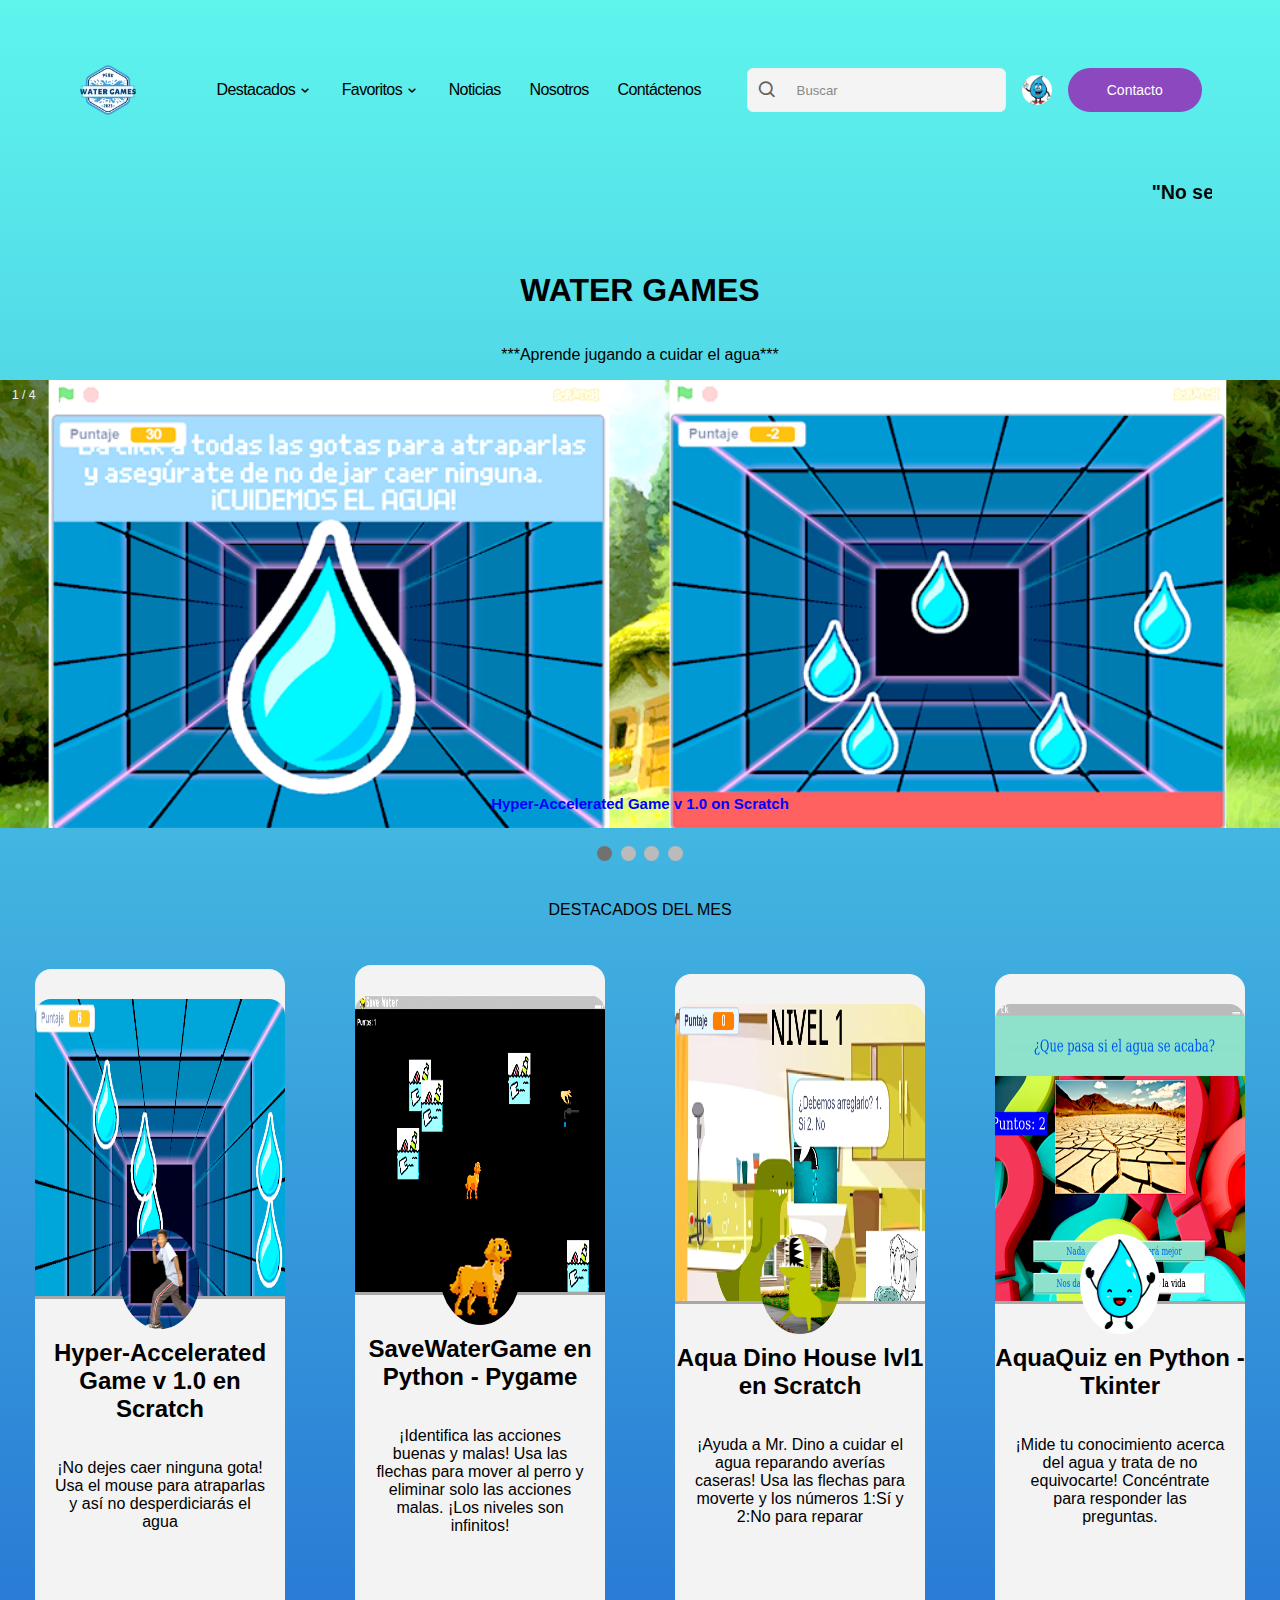
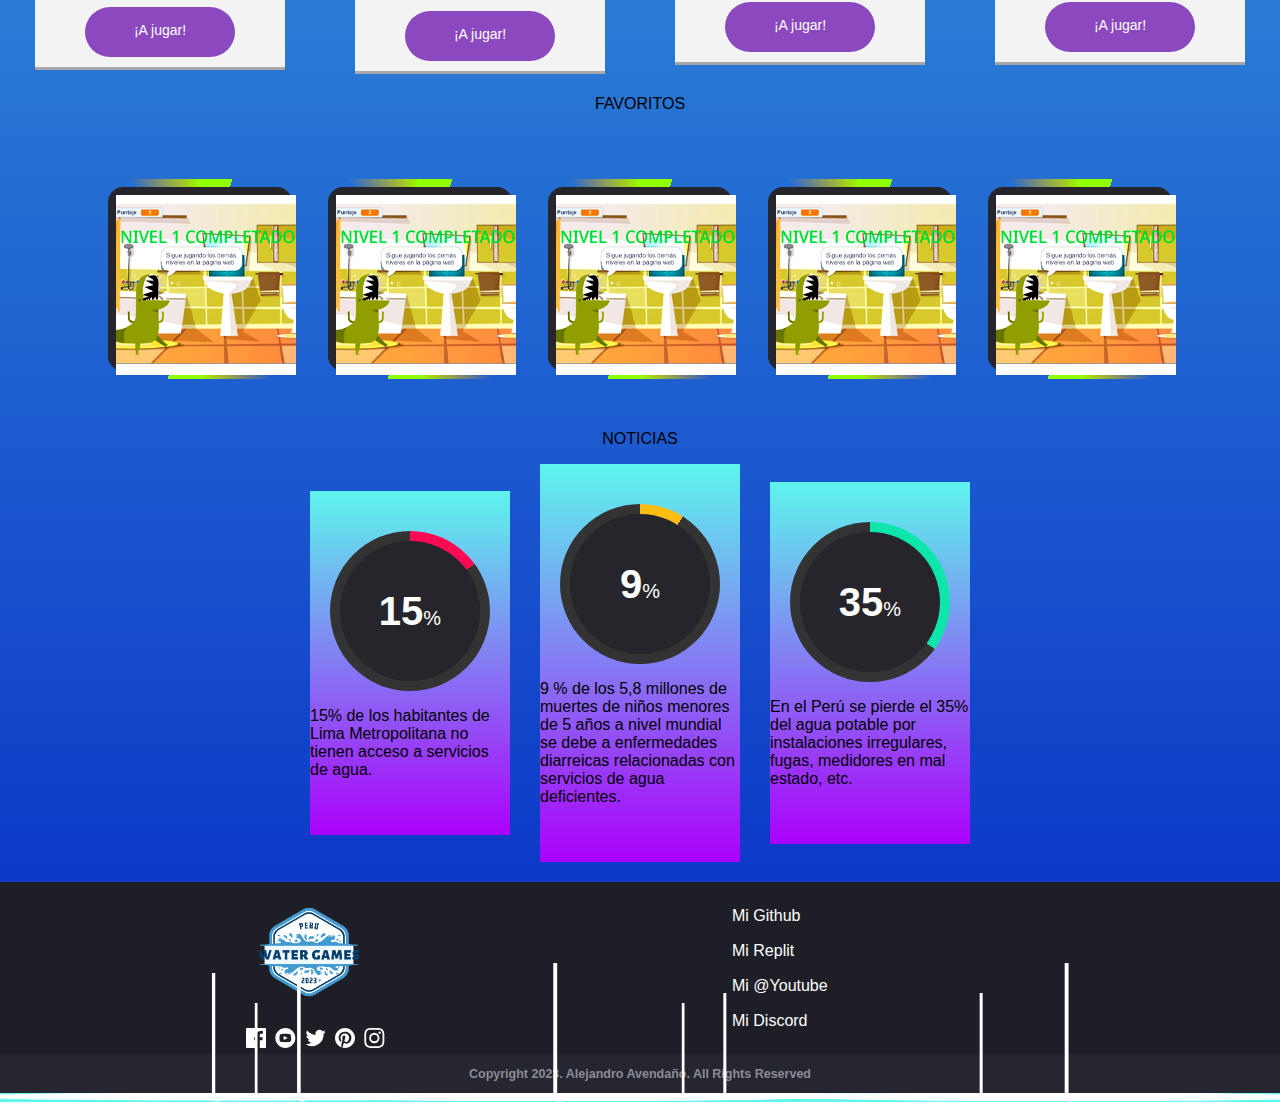
<file: index.html>
<!DOCTYPE html>
<html lang="en">
<head>
    <meta charset="UTF-8">
    <meta name="viewport" content="width=device-width, initial-scale=1.0">
    <!--<script type="text/javascript" src="./js/carrousel_automatico.js"></script>-->
    <link rel="stylesheet" href="https://unpkg.com/boxicons@2.1.4/css/boxicons.min.css"/>
    <link rel="stylesheet" href="https://cdnjs.cloudflare.com/ajax/libs/font-awesome/6.4.2/css/all.min.css" integrity="sha512-z3gLpd7yknf1YoNbCzqRKc4qyor8gaKU1qmn+CShxbuBusANI9QpRohGBreCFkKxLhei6S9CQXFEbbKuqLg0DA==" crossorigin="anonymous" referrerpolicy="no-referrer" />
    <link rel="stylesheet" href="./css/style_menu_dropdown.css">
    <link rel="stylesheet" href="./css/style_carrousel_automatico.css">
    <link rel="stylesheet" href="./css/style_lluvia.css">
    <link rel="stylesheet" href="./css/styles.css">
    <title>Water Games</title>
</head>
<body>
    <header>
        <section class="header">
            <div class="header1"></div>
            <div class="header-fil1">
                <div class="container">
                    <div class="nav-start">
                        <a class="logo" href="./index.html">
                            <img src="./img/icons/logo2.png" width="60" height="60" alt="Inc Logo"/>
                        </a>
                        <nav class="menu">
                            <ul class="menu-bar">
                                <li>
                                    <button class="nav-link dropdown-btn" data-dropdown="dropdown1" aria-haspopup="true" aria-expanded="false" aria-label="browse">
                                        Destacados <i class="bx bx-chevron-down" aria-hidden="true"></i>
                                    </button>
                                    <div id="dropdown1" class="dropdown">

                                        <ul role="menu">
                                            <li role="menuitem">
                                                <a class="dropdown-link" href="./pages/destacados-mes/destacado1.html">
                                                    <img src="./img/icons/botd.svg" class="icon" />
                                                    <div>
                                                        <span class="dropdown-link-title">Hyper-Accelerated Game</span>
                                                        <p>Descripcion Hyper-Accelerated Game</p>
                                                    </div>
                                                </a>
                                            </li>
                                            <li role="menuitem">
                                                <a class="dropdown-link" href="./pages/destacados-mes/destacado2.html">
                                                    <img src="./img/icons/fs.svg" class="icon" />
                                                    <div>
                                                        <span class="dropdown-link-title">SaveWaterGame</span>
                                                        <p>Descripcion SaveWaterGame</p>
                                                    </div>
                                                </a>
                                            </li>
                                            <li role="menuitem">
                                                <a class="dropdown-link" href="./pages/destacados-mes/destacado3.html">
                                                    <img src="./img/icons/sp.svg" class="icon" />
                                                    <div>
                                                        <span class="dropdown-link-title">Aqua Dino House</span>
                                                        <p>Descripcion Aqua Dino House</p>
                                                    </div>
                                                </a>
                                            </li>
                                            <li role="menuitem">
                                                <a class="dropdown-link" href="./pages/destacados-mes/destacado4.html">
                                                    <img src="./img/icons/cf.svg" class="icon" />
                                                    <div>
                                                        <span class="dropdown-link-title">AquaQuiz</span>
                                                        <p>Descripcion AquaQuiz</p>
                                                    </div>
                                                </a>
                                            </li>
                                        </ul>

                                        <ul role="menu">
                                            <li class="dropdown-title">
                                                <span class="dropdown-link-title">Buscar por Tecnologia</span>
                                            </li>
                                            <li role="menuitem">
                                                <a class="dropdown-link" href="#adobe-xd">
                                                    <img src="./img/icons/xd.svg" />Adobe XD
                                                </a>
                                            </li>
                                            <li role="menuitem">
                                                <a class="dropdown-link" href="#after-effect">
                                                    <img src="./img/icons/ae.svg" />After Effect
                                                </a>
                                            </li>
                                            <li role="menuitem">
                                                <a class="dropdown-link" href="#sketch">
                                                    <img src="./img/icons/sketch.svg" />Sketch
                                                </a>
                                            </li>
                                            <li role="menuitem">
                                                <a class="dropdown-link" href="#indesign">
                                                    <img src="./img/icons/indesign.svg" />Indesign
                                                </a>
                                            </li>
                                            <li role="menuitem">
                                                <a class="dropdown-link" href="#figma">
                                                    <img src="./img/icons/figma.svg" />Figma
                                                </a>
                                            </li>
                                        </ul>
                                    </div>
                                </li>
                                <li>
                                    <button class="nav-link dropdown-btn" data-dropdown="dropdown2" aria-haspopup="true" aria-expanded="false" aria-label="discover">
                                        Favoritos <i class="bx bx-chevron-down" aria-hidden="true"></i>
                                    </button>
                                    <div id="dropdown2" class="dropdown">
                                        <ul role="menu">
                                            <li>
                                                <span class="dropdown-link-title">Buscar por categorías</span>
                                            </li>
                                            <li role="menuitem">
                                                <a class="dropdown-link" href="#branding">Marcas</a>
                                            </li>
                                            <li role="menuitem">
                                                <a class="dropdown-link" href="#illustrations">Imágenes</a>
                                            </li>
                                        </ul>
                                        <ul role="menu">
                                            <li>
                                                <span class="dropdown-link-title">Descargas App</span>
                                            </li>
                                            <li role="menuitem">
                                                <a class="dropdown-link" href="#mac-windows">MacOS & Windows</a>
                                            </li>
                                            <li role="menuitem">
                                                <a class="dropdown-link" href="#linux">Linux</a>
                                            </li>
                                        </ul>
                                    </div>
                                </li>
                                <li>
                                    <a class="nav-link" href="#noticias">Noticias</a>
                                </li>
                                <li>
                                    <a class="nav-link" href="./index.html">Nosotros</a>
                                </li>
                                <li>
                                    <a class="nav-link" href="./index.html">Contáctenos</a>
                                </li>
                            </ul>
                        </nav>
                    </div>
                    <div class="nav-end">
                        <div class="right-container">
                            <form class="search" role="search">
                                <input type="search" name="search" id="buscar" placeholder="Buscar" class="header-fil2-buscar"/>
                                <i class="bx bx-search" aria-hidden="true"></i>
                            </form>
                            <a href="#profile">
                                <img src="./img/icons/gotita.png" width="30" height="30" alt="user image"/>
                            </a>
                            <button class="btn btn-primary boton-contacto">Contacto</button>
                        </div>
                        <button id="hamburger" aria-label="hamburger" aria-haspopup="true" aria-expanded="false">
                            <i class="bx bx-menu" aria-hidden="true"></i>
                        </button>
                    </div>
                </div>
            </div>
            <div class="header-fil2">
                <h2><marquee class="header-fil2-marquee">"No se aprecia el valor del agua hasta que se seca el pozo..." por eso ¡CUIDA EL AGUA, CUIDA EL MAR, CUIDA EL MUNDO!</marquee></h2>
            </div>
            <div class="header3"></div>
        </section>
    </header>
    <main>
        <section class="banner1">
            <h1>WATER GAMES</h1>
            <p>***Aprende jugando a cuidar el agua***</p>
            <!-- Slideshow container -->
            <div class="slideshow-container">
                <div class="mySlides fade">
                    <div class="numbertext">1 / 4</div>
                    <img src="./img/Banner_01_1000x350.png" style="width:100%">
                    <div class="text">Hyper-Accelerated Game v 1.0 on Scratch</div>
                </div>
                <div class="mySlides fade">
                    <div class="numbertext">2 / 4</div>
                    <img src="./img/Banner_02_1000x350.png" style="width:100%">
                    <div class="text">SaveWaterGame</div>
                </div>
                <div class="mySlides fade">
                    <div class="numbertext">3 / 4</div>
                    <img src="./img/Banner_03_1000x350.png" style="width:100%">
                    <div class="text">Aqua Dino House lvl1 on Scratch</div>
                </div>
                <div class="mySlides fade">
                    <div class="numbertext">4 / 4</div>
                    <img src="./img/Banner_04_1000x350.png" style="width:100%">
                    <div class="text">AquaQuiz</div>
                </div>
            </div>
            <br>
            <div style="text-align:center">
                <span class="dot"></span> 
                <span class="dot"></span> 
                <span class="dot"></span>
                <span class="dot"></span>
            </div>
        </section>
        <section class="destacados-mes">
            <p>DESTACADOS DEL MES</p>
            <div class="destacados-cards">
                <article class="destacado-card">
                    <div class="corazonCard">
                        <i class="fa-solid fa-heart"></i>
                    </div>
                    <div class="fondoCard">
                        <img src="./img/cards/Cards_01_fondo_800x400.png" alt="">
                    </div>
                    <div class="frontalCard">
                        <img src="./img/cards/Cards_01_frontal_400x400.png" alt="">
                    </div>
                    <div class="tituloCard">
                        <h2>Hyper-Accelerated Game v 1.0 en Scratch</h2>
                    </div>
                    <div class="textoCard">
                        <p>¡No dejes caer ninguna gota! Usa el mouse para atraparlas y así no desperdiciarás el agua</p>
                    </div>
                    <div class="btnCard">
                        <a href="./pages/destacados-mes/destacado1.html">¡A jugar!</a>
                    </div>
                </article>
                <article class="destacado-card">
                    <div class="corazonCard">
                        <i class="fa-solid fa-heart"></i>
                    </div>
                    <div class="fondoCard">
                        <img src="./img/cards/Cards_02_fondo_800x400.png" alt="">
                    </div>
                    <div class="frontalCard">
                        <img src="./img/cards/Cards_02_frontal_400x400.png" alt="">
                    </div>
                    <div class="tituloCard">
                        <h2>SaveWaterGame en Python - Pygame</h2>
                    </div>
                    <div class="textoCard">
                        <p>¡Identifica las acciones buenas y malas! Usa las flechas para mover al perro y eliminar solo las acciones malas. ¡Los niveles son infinitos!</p>
                    </div>
                    <div class="btnCard">
                        <a href="./pages/destacados-mes/destacado2.html">¡A jugar!</a>
                    </div>
                </article>
                <article class="destacado-card">
                    <div class="corazonCard">
                        <i class="fa-solid fa-heart"></i>
                    </div>
                    <div class="fondoCard">
                        <img src="./img/cards/Cards_03_fondo_800x400.png" alt="">
                    </div>
                    <div class="frontalCard">
                        <img src="./img/cards/Cards_03_frontal_400x400.png" alt="">
                    </div>
                    <div class="tituloCard">
                        <h2>Aqua Dino House lvl1 en Scratch</h2>
                    </div>
                    <div class="textoCard">
                        <p>¡Ayuda a Mr. Dino a cuidar el agua reparando averías caseras! Usa las flechas para moverte y los números 1:Sí y 2:No para reparar</p>
                    </div>
                    <div class="btnCard">
                        <a href="./pages/destacados-mes/destacado3.html">¡A jugar!</a>
                    </div>
                </article>
                <article class="destacado-card">
                    <div class="corazonCard">
                        <i class="fa-solid fa-heart"></i>
                    </div>
                    <div class="fondoCard">
                        <img src="./img/cards/Cards_04_fondo_500x400.png" alt="">
                    </div>
                    <div class="frontalCard">
                        <img src="./img/cards/Cards_04_frontal_400x400.png" alt="">
                    </div>
                    <div class="tituloCard">
                        <h2>AquaQuiz en Python - Tkinter</h2>
                    </div>
                    <div class="textoCard">
                        <p>¡Mide tu conocimiento acerca del agua y trata de no equivocarte! Concéntrate para responder las preguntas.</p>
                    </div>
                    <div class="btnCard">
                        <a href="./pages/destacados-mes/destacado4.html">¡A jugar!</a>
                    </div>
                </article>
            </div>
        </section>
        <section class="favoritos">
            <p>FAVORITOS</p>
            <div class="favoritos-juegos">
                <a href="./pages/favoritos/favorito1.html">
                    <div class="favoritos-cajas">
                        <!--<img src="./img/cards/batman_frontal.jpg" alt="" class="favoritos-cajas-img">-->
                    </div>
                </a>
                <a href="./pages/favoritos/favorito2.html">
                    <div class="favoritos-cajas">
                        <!--<img src="./img/cards/batman_frontal.jpg" alt="" class="favoritos-cajas-img">-->
                    </div>
                </a>
                <a href="./pages/favoritos/favorito3.html">
                    <div class="favoritos-cajas">
                        <!--<img src="./img/cards/batman_frontal.jpg" alt="" class="favoritos-cajas-img">-->
                    </div>
                </a>
                <a href="./pages/favoritos/favorito4.html">
                    <div class="favoritos-cajas">
                        <!--<img src="./img/cards/batman_frontal.jpg" alt="" class="favoritos-cajas-img">-->
                    </div>
                </a>
                <a href="./pages/favoritos/favorito5.html">
                    <div class="favoritos-cajas">
                        <!--<img src="./img/cards/batman_frontal.jpg" alt="" class="favoritos-cajas-img">-->
                    </div>
                </a>
            </div>
        </section>
        <section id="noticias" class="noticias">
            <p>NOTICIAS</p>
            <div class="noticias-juegos">
                <a href="./pages/noticias/noticia1.html">
                    <div class="noticias-progress-bar-box" style="--i:15%;--clr:#fd0a54;">
                        <div class="noticias-progress-bar-circle">
                            <h2>15<small>%</small></h2>
                        </div>
                        <!--<h3>Html</h3>-->
                        <p>15% de los habitantes de Lima Metropolitana no tienen acceso a servicios de agua.</p>
                    </div>
                </a>
                <a href="./pages/noticias/noticia2.html">
                    <div class="noticias-progress-bar-box" style="--i:9%;--clr:#ffbc11;">
                        <div class="noticias-progress-bar-circle">
                            <h2>9<small>%</small></h2>
                        </div>
                        <!--<h3>Html</h3>-->
                        <p>9 % de los 5,8 millones de muertes de niños menores de 5 años a nivel mundial se debe a enfermedades diarreicas relacionadas con servicios de agua deficientes.</p>
                    </div>
                </a>
                <a href="./pages/noticias/noticia3.html">
                    <div class="noticias-progress-bar-box" style="--i:35%;--clr:#0de5aB;">
                        <div class="noticias-progress-bar-circle">
                            <h2>35<small>%</small></h2>
                        </div>
                        <!--<h3>Html</h3>-->
                        <p>En el Perú se pierde el 35% del agua potable por instalaciones irregulares, fugas, medidores en mal estado, etc.</p>
                    </div>
                </a>
            </div>
        </section>
    </main>
    <footer>
        <section class="footer">
            <div class="footer-logo-iconos">
                <div class="footer-logo">
                    <img src="./img/logo2.png" alt="logo" class="footer-logo-img">
                </div>
                <div class="footer-iconos">
                    <img src="./img/icon-facebook.svg" alt="facebook">
                    <img src="./img/icon-youtube.svg" alt="youtube">
                    <img src="./img/icon-twitter.svg" alt="twitter">
                    <img src="./img/icon-pinterest.svg" alt="pinterest">
                    <img src="./img/icon-instagram.svg" alt="instagram">                    
                </div>
            </div>
            <div class="footer-enlaces">
                <ul class="footer-enlaces-lista1">
                    <li><a href="https://github.com/AlejDev17/" target="_blank">Mi Github</a></li>
                    <li><a href="https://replit.com/@AlejandroAvend7/" target="_blank">Mi Replit</a></li>
                    <li><a href="https://www.youtube.com/channel/UC0yD5ZdLD7pwRw36VfGjg0w" target="_blank">Mi @Youtube</a></li>
                    <li><a href="#">Mi Discord</a></li>
                </ul>
            </div>
        </section>
        <section class="footer-copyright">
            <p class="footer-copyright-texto">Copyright 2023. Alejandro Avendaño. All Rights Reserved</p>
        </section>
    </footer>
    <!--Inicio de diseño de lluvia-->
    <div class="contenedor2">
        <div class="rain">
            <div class="drop"></div>
            <div class="waves">
                <div></div>
                <div></div>
            </div>
            <div class="splash"></div>
            <div class="particles">
                <div></div>
                <div></div>
                <div></div>
                <div></div>
            </div>
        </div>
    
        <div class="rain">
            <div class="drop"></div>
            <div class="waves">
                <div></div>
                <div></div>
            </div>
            <div class="splash"></div>
            <div class="particles">
                <div></div>
                <div></div>
                <div></div>
                <div></div>
            </div>
        </div>
    
        <div class="rain">
            <div class="drop"></div>
            <div class="waves">
                <div></div>
                <div></div>
            </div>
            <div class="splash"></div>
            <div class="particles">
                <div></div>
                <div></div>
                <div></div>
                <div></div>
            </div>
        </div>
    
        <div class="rain">
            <div class="drop"></div>
            <div class="waves">
                <div></div>
                <div></div>
            </div>
            <div class="splash"></div>
            <div class="particles">
                <div></div>
                <div></div>
                <div></div>
                <div></div>
            </div>
        </div>
    
        <div class="rain">
            <div class="drop"></div>
            <div class="waves">
                <div></div>
                <div></div>
            </div>
            <div class="splash"></div>
            <div class="particles">
                <div></div>
                <div></div>
                <div></div>
                <div></div>
            </div>
        </div>
    
        <div class="rain">
            <div class="drop"></div>
            <div class="waves">
                <div></div>
                <div></div>
            </div>
            <div class="splash"></div>
            <div class="particles">
                <div></div>
                <div></div>
                <div></div>
                <div></div>
            </div>
        </div>
    
        <div class="rain">
            <div class="drop"></div>
            <div class="waves">
                <div></div>
                <div></div>
            </div>
            <div class="splash"></div>
            <div class="particles">
                <div></div>
                <div></div>
                <div></div>
                <div></div>
            </div>
        </div>
    
        <div class="rain">
            <div class="drop"></div>
            <div class="waves">
                <div></div>
                <div></div>
            </div>
            <div class="splash"></div>
            <div class="particles">
                <div></div>
                <div></div>
                <div></div>
                <div></div>
            </div>
        </div>
    
        <div class="rain">
            <div class="drop"></div>
            <div class="waves">
                <div></div>
                <div></div>
            </div>
            <div class="splash"></div>
            <div class="particles">
                <div></div>
                <div></div>
                <div></div>
                <div></div>
            </div>
        </div>
    </div>
    <!--Fin de diseño de lluvia-->
    <script src="./js/menu_dropdown.js"></script>
    <script src="./js/carrousel_automatico.js"></script>
</body>
</html>
</file>
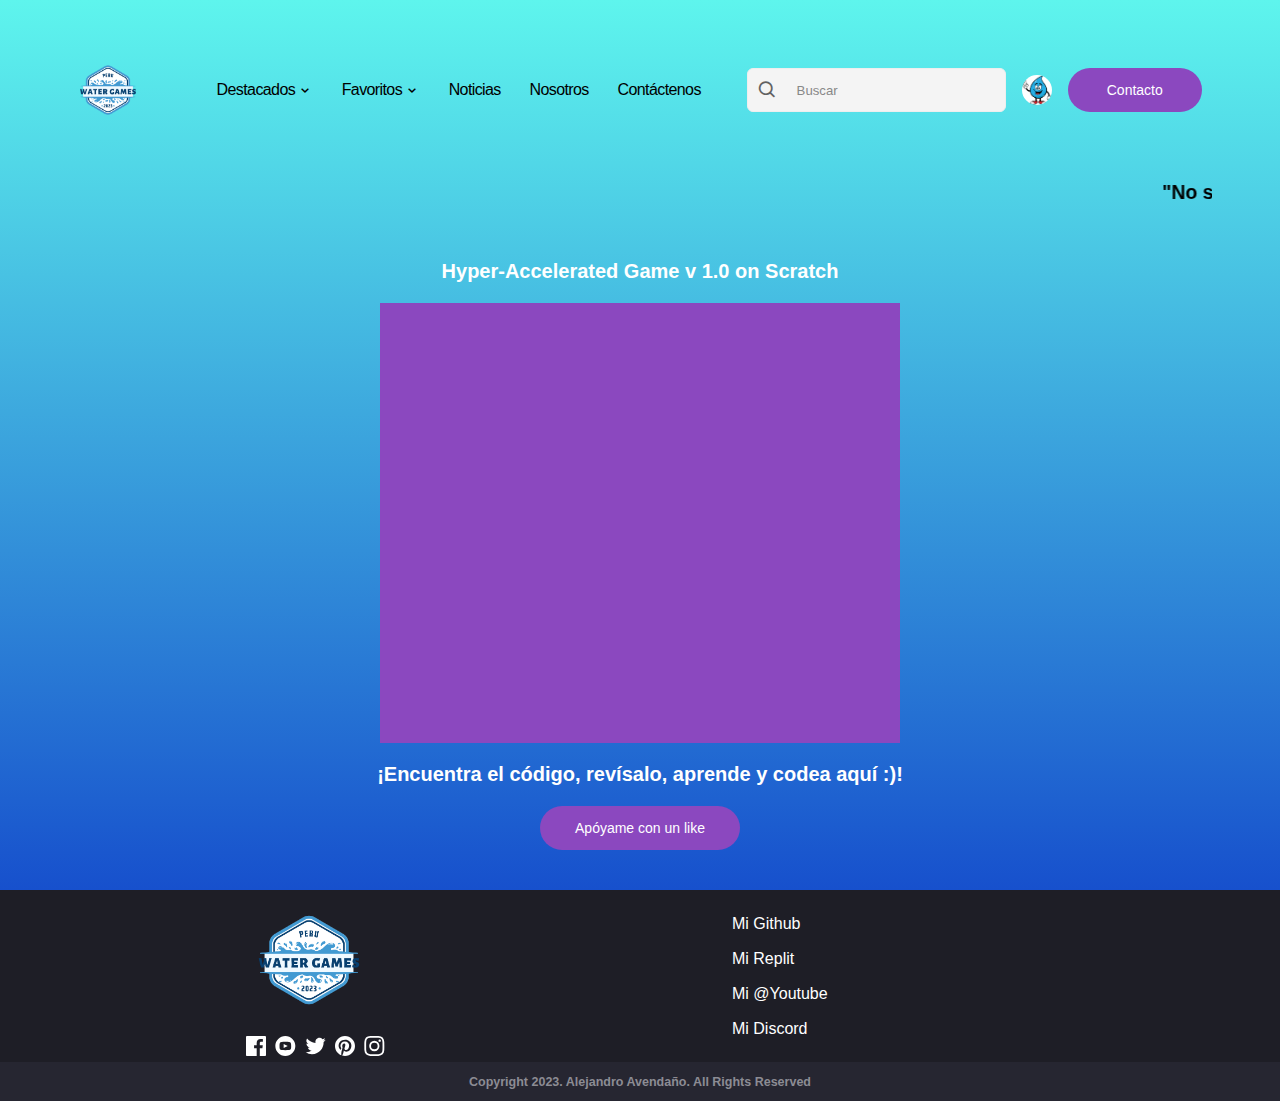
<file: pages/destacados-mes/destacado1.html>
<!DOCTYPE html>
<html lang="en">
<head>
    <meta charset="UTF-8">
    <meta name="viewport" content="width=device-width, initial-scale=1.0">
    <!--<script type="text/javascript" src="./js/carrousel_automatico.js"></script>-->
    <link rel="stylesheet" href="https://unpkg.com/boxicons@2.1.4/css/boxicons.min.css"/>
    <link rel="stylesheet" href="https://cdnjs.cloudflare.com/ajax/libs/font-awesome/6.4.2/css/all.min.css" integrity="sha512-z3gLpd7yknf1YoNbCzqRKc4qyor8gaKU1qmn+CShxbuBusANI9QpRohGBreCFkKxLhei6S9CQXFEbbKuqLg0DA==" crossorigin="anonymous" referrerpolicy="no-referrer" />
    <link rel="stylesheet" href="../../css/style_menu_dropdown.css">
    <link rel="stylesheet" href="../../css/style_carrousel_automatico.css">
    <link rel="stylesheet" href="../../css/style_lluvia.css">
    <link rel="stylesheet" href="../../css/styles.css">
    <title>Destacado 01</title>
</head>
<body>
    <header>
        <section class="header">
            <div class="header1"></div>
            <div class="header-fil1">
                <div class="container">
                    <div class="nav-start">
                        <a class="logo" href="../../index.html">
                            <img src="../../img/icons/logo2.png" width="60" height="60" alt="Inc Logo"/>
                        </a>
                        <nav class="menu">
                            <ul class="menu-bar">
                                <li>
                                    <button class="nav-link dropdown-btn" data-dropdown="dropdown1" aria-haspopup="true" aria-expanded="false" aria-label="browse">
                                        Destacados <i class="bx bx-chevron-down" aria-hidden="true"></i>
                                    </button>
                                    <div id="dropdown1" class="dropdown">

                                        <ul role="menu">
                                            <li role="menuitem">
                                                <a class="dropdown-link" href="../../pages/destacados-mes/destacado1.html">
                                                    <img src="../../img/icons/botd.svg" class="icon" />
                                                    <div>
                                                        <span class="dropdown-link-title">Hyper-Accelerated Game</span>
                                                        <p>Descripcion Hyper-Accelerated Game</p>
                                                    </div>
                                                </a>
                                            </li>
                                            <li role="menuitem">
                                                <a class="dropdown-link" href="../../pages/destacados-mes/destacado2.html">
                                                    <img src="../../img/icons/fs.svg" class="icon" />
                                                    <div>
                                                        <span class="dropdown-link-title">SaveWaterGame</span>
                                                        <p>Descripcion SaveWaterGame</p>
                                                    </div>
                                                </a>
                                            </li>
                                            <li role="menuitem">
                                                <a class="dropdown-link" href="../../pages/destacados-mes/destacado3.html">
                                                    <img src="../../img/icons/sp.svg" class="icon" />
                                                    <div>
                                                        <span class="dropdown-link-title">Aqua Dino House</span>
                                                        <p>Descripcion Aqua Dino House</p>
                                                    </div>
                                                </a>
                                            </li>
                                            <li role="menuitem">
                                                <a class="dropdown-link" href="../../pages/destacados-mes/destacado4.html">
                                                    <img src="../../img/icons/cf.svg" class="icon" />
                                                    <div>
                                                        <span class="dropdown-link-title">AquaQuiz</span>
                                                        <p>Descripcion AquaQuiz</p>
                                                    </div>
                                                </a>
                                            </li>
                                        </ul>

                                        <ul role="menu">
                                            <li class="dropdown-title">
                                                <span class="dropdown-link-title">Buscar por Tecnologia</span>
                                            </li>
                                            <li role="menuitem">
                                                <a class="dropdown-link" href="#adobe-xd">
                                                    <img src="../../img/icons/xd.svg" />Adobe XD
                                                </a>
                                            </li>
                                            <li role="menuitem">
                                                <a class="dropdown-link" href="#after-effect">
                                                    <img src="../../img/icons/ae.svg" />After Effect
                                                </a>
                                            </li>
                                            <li role="menuitem">
                                                <a class="dropdown-link" href="#sketch">
                                                    <img src="../../img/icons/sketch.svg" />Sketch
                                                </a>
                                            </li>
                                            <li role="menuitem">
                                                <a class="dropdown-link" href="#indesign">
                                                    <img src="../../img/icons/indesign.svg" />Indesign
                                                </a>
                                            </li>
                                            <li role="menuitem">
                                                <a class="dropdown-link" href="#figma">
                                                    <img src="../../img/icons/figma.svg" />Figma
                                                </a>
                                            </li>
                                        </ul>
                                    </div>
                                </li>
                                <li>
                                    <button class="nav-link dropdown-btn" data-dropdown="dropdown2" aria-haspopup="true" aria-expanded="false" aria-label="discover">
                                        Favoritos <i class="bx bx-chevron-down" aria-hidden="true"></i>
                                    </button>
                                    <div id="dropdown2" class="dropdown">
                                        <ul role="menu">
                                            <li>
                                                <span class="dropdown-link-title">Buscar por categorías</span>
                                            </li>
                                            <li role="menuitem">
                                                <a class="dropdown-link" href="#branding">Marcas</a>
                                            </li>
                                            <li role="menuitem">
                                                <a class="dropdown-link" href="#illustrations">Imágenes</a>
                                            </li>
                                        </ul>
                                        <ul role="menu">
                                            <li>
                                                <span class="dropdown-link-title">Descargas App</span>
                                            </li>
                                            <li role="menuitem">
                                                <a class="dropdown-link" href="#mac-windows">MacOS & Windows</a>
                                            </li>
                                            <li role="menuitem">
                                                <a class="dropdown-link" href="#linux">Linux</a>
                                            </li>
                                        </ul>
                                    </div>
                                </li>
                                <li>
                                    <a class="nav-link" href="../../index.html#noticias">Noticias</a>
                                </li>
                                <li>
                                    <a class="nav-link" href="../../index.html">Nosotros</a>
                                </li>
                                <li>
                                    <a class="nav-link" href="../../index.html">Contáctenos</a>
                                </li>
                            </ul>
                        </nav>
                    </div>
                    <div class="nav-end">
                        <div class="right-container">
                            <form class="search" role="search">
                                <input type="search" name="search" id="buscar" placeholder="Buscar" class="header-fil2-buscar"/>
                                <i class="bx bx-search" aria-hidden="true"></i>
                            </form>
                            <a href="#profile">
                                <img src="../../img/icons/gotita.png" width="30" height="30" alt="user image"/>
                            </a>
                            <button class="btn btn-primary boton-contacto">Contacto</button>
                        </div>
                        <button id="hamburger" aria-label="hamburger" aria-haspopup="true" aria-expanded="false">
                            <i class="bx bx-menu" aria-hidden="true"></i>
                        </button>
                    </div>
                </div>
            </div>
            <div class="header-fil2">
                <h2><marquee class="header-fil2-marquee">"No se aprecia el valor del agua hasta que se seca el pozo..." por eso ¡CUIDA EL AGUA, CUIDA EL MAR, CUIDA EL MUNDO!</marquee></h2>
            </div>
            <div class="header3"></div>
        </section>
    </header>
    <main>
        <section class="destacados-mes-iframe">
            <p>Hyper-Accelerated Game v 1.0 on Scratch</p>
            <div class="destacados-mes-iframe-embed1">
                <iframe src="https://scratch.mit.edu/projects/896363615/embed" allowtransparency="true" width="485" height="402" frameborder="0" scrolling="no" allowfullscreen></iframe>
            </div>
            <div>
                <p>¡Encuentra el código, revísalo, aprende y codea aquí :)!</p>
            </div>
            <div>
                <a href="https://scratch.mit.edu/projects/896363615/" target="_blank">
                    <button class="destacados-mes-iframe-boton-sigueme">Apóyame con un like <i class="fa-solid fa-heart destacados-mes-iframe-corazon"></i></button>
                </a>
            </div>
        </section>
    </main>
    <footer>
        <section class="footer">
            <div class="footer-logo-iconos">
                <div class="footer-logo">
                    <img src="../../img/logo2.png" alt="logo" class="footer-logo-img">
                </div>
                <div class="footer-iconos">
                    <img src="../../img/icon-facebook.svg" alt="facebook">
                    <img src="../../img/icon-youtube.svg" alt="youtube">
                    <img src="../../img/icon-twitter.svg" alt="twitter">
                    <img src="../../img/icon-pinterest.svg" alt="pinterest">
                    <img src="../../img/icon-instagram.svg" alt="instagram">                    
                </div>
            </div>
            <div class="footer-enlaces">
                <ul class="footer-enlaces-lista1">
                    <li><a href="https://github.com/AlejDev17/" target="_blank">Mi Github</a></li>
                    <li><a href="https://replit.com/@AlejandroAvend7/" target="_blank">Mi Replit</a></li>
                    <li><a href="https://www.youtube.com/channel/UC0yD5ZdLD7pwRw36VfGjg0w" target="_blank">Mi @Youtube</a></li>
                    <li><a href="#">Mi Discord</a></li>
                </ul>
            </div>
        </section>
        <section class="footer-copyright">
            <p class="footer-copyright-texto">Copyright 2023. Alejandro Avendaño. All Rights Reserved</p>
        </section>
    </footer>
    <script src="../../js/menu_dropdown.js"></script>
    <script src="../../js/carrousel_automatico.js"></script>
</body>
</html>
</file>
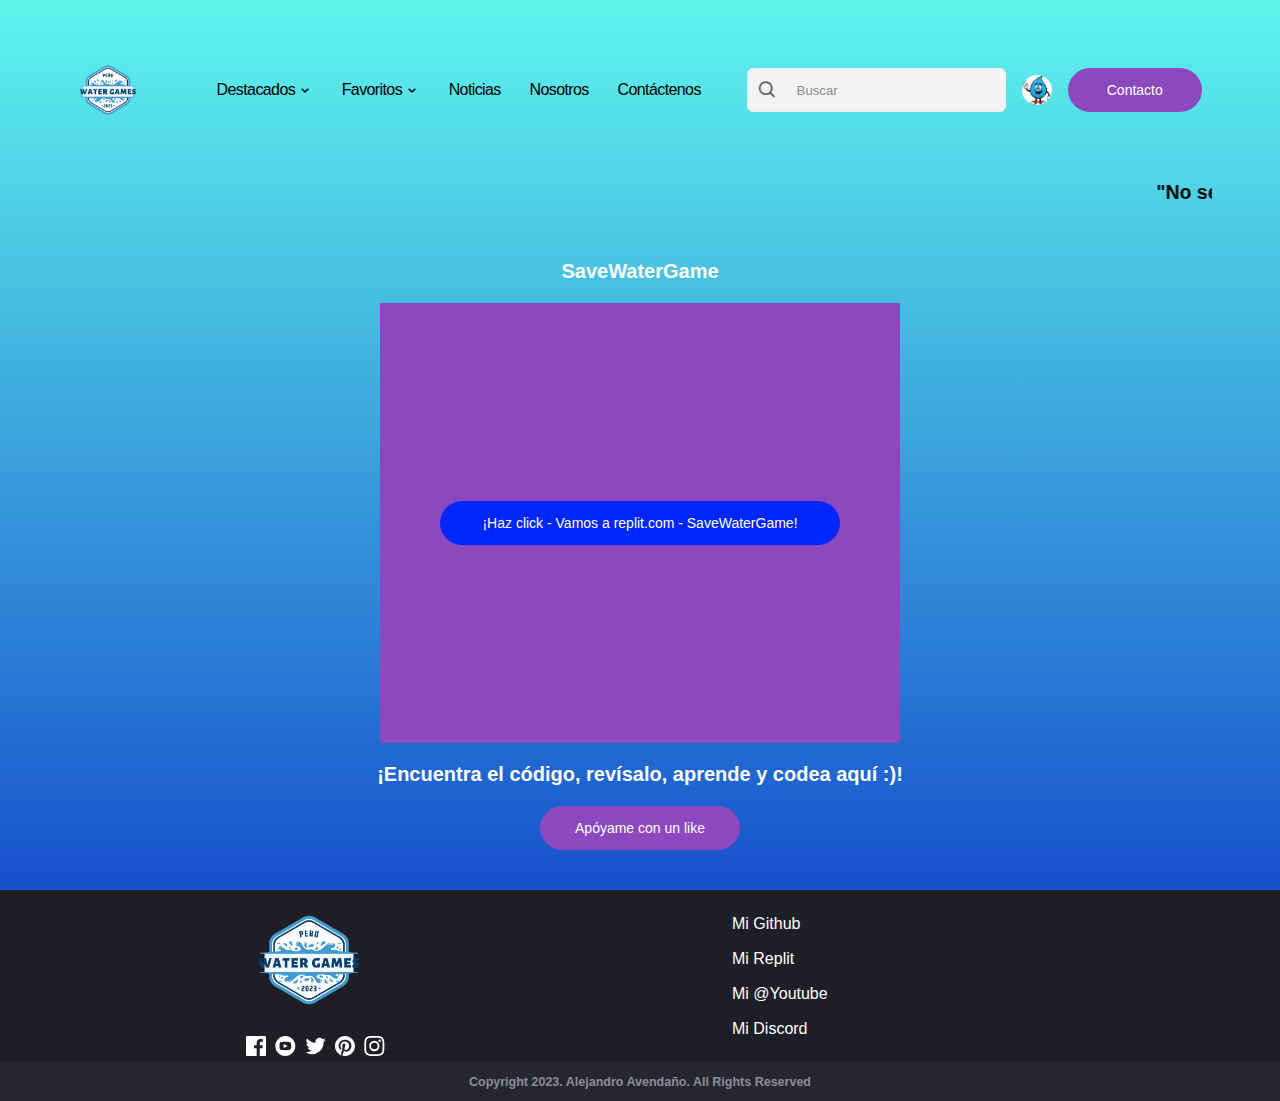
<file: pages/destacados-mes/destacado2.html>
<!DOCTYPE html>
<html lang="en">
<head>
    <meta charset="UTF-8">
    <meta name="viewport" content="width=device-width, initial-scale=1.0">
    <!--<script type="text/javascript" src="./js/carrousel_automatico.js"></script>-->
    <link rel="stylesheet" href="https://unpkg.com/boxicons@2.1.4/css/boxicons.min.css"/>
    <link rel="stylesheet" href="https://cdnjs.cloudflare.com/ajax/libs/font-awesome/6.4.2/css/all.min.css" integrity="sha512-z3gLpd7yknf1YoNbCzqRKc4qyor8gaKU1qmn+CShxbuBusANI9QpRohGBreCFkKxLhei6S9CQXFEbbKuqLg0DA==" crossorigin="anonymous" referrerpolicy="no-referrer" />
    <link rel="stylesheet" href="../../css/style_menu_dropdown.css">
    <link rel="stylesheet" href="../../css/style_carrousel_automatico.css">
    <link rel="stylesheet" href="../../css/style_lluvia.css">
    <link rel="stylesheet" href="../../css/styles.css">
    <title>Destacado 02</title>
</head>
<body>
    <header>
        <section class="header">
            <div class="header1"></div>
            <div class="header-fil1">
                <div class="container">
                    <div class="nav-start">
                        <a class="logo" href="../../index.html">
                            <img src="../../img/icons/logo2.png" width="60" height="60" alt="Inc Logo"/>
                        </a>
                        <nav class="menu">
                            <ul class="menu-bar">
                                <li>
                                    <button class="nav-link dropdown-btn" data-dropdown="dropdown1" aria-haspopup="true" aria-expanded="false" aria-label="browse">
                                        Destacados <i class="bx bx-chevron-down" aria-hidden="true"></i>
                                    </button>
                                    <div id="dropdown1" class="dropdown">

                                        <ul role="menu">
                                            <li role="menuitem">
                                                <a class="dropdown-link" href="../../pages/destacados-mes/destacado1.html">
                                                    <img src="../../img/icons/botd.svg" class="icon" />
                                                    <div>
                                                        <span class="dropdown-link-title">Hyper-Accelerated Game</span>
                                                        <p>Descripcion Hyper-Accelerated Game</p>
                                                    </div>
                                                </a>
                                            </li>
                                            <li role="menuitem">
                                                <a class="dropdown-link" href="../../pages/destacados-mes/destacado2.html">
                                                    <img src="../../img/icons/fs.svg" class="icon" />
                                                    <div>
                                                        <span class="dropdown-link-title">SaveWaterGame</span>
                                                        <p>Descripcion SaveWaterGame</p>
                                                    </div>
                                                </a>
                                            </li>
                                            <li role="menuitem">
                                                <a class="dropdown-link" href="../../pages/destacados-mes/destacado3.html">
                                                    <img src="../../img/icons/sp.svg" class="icon" />
                                                    <div>
                                                        <span class="dropdown-link-title">Aqua Dino House</span>
                                                        <p>Descripcion Aqua Dino House</p>
                                                    </div>
                                                </a>
                                            </li>
                                            <li role="menuitem">
                                                <a class="dropdown-link" href="../../pages/destacados-mes/destacado4.html">
                                                    <img src="../../img/icons/cf.svg" class="icon" />
                                                    <div>
                                                        <span class="dropdown-link-title">AquaQuiz</span>
                                                        <p>Descripcion AquaQuiz</p>
                                                    </div>
                                                </a>
                                            </li>
                                        </ul>

                                        <ul role="menu">
                                            <li class="dropdown-title">
                                                <span class="dropdown-link-title">Buscar por Tecnologia</span>
                                            </li>
                                            <li role="menuitem">
                                                <a class="dropdown-link" href="#adobe-xd">
                                                    <img src="../../img/icons/xd.svg" />Adobe XD
                                                </a>
                                            </li>
                                            <li role="menuitem">
                                                <a class="dropdown-link" href="#after-effect">
                                                    <img src="../../img/icons/ae.svg" />After Effect
                                                </a>
                                            </li>
                                            <li role="menuitem">
                                                <a class="dropdown-link" href="#sketch">
                                                    <img src="../../img/icons/sketch.svg" />Sketch
                                                </a>
                                            </li>
                                            <li role="menuitem">
                                                <a class="dropdown-link" href="#indesign">
                                                    <img src="../../img/icons/indesign.svg" />Indesign
                                                </a>
                                            </li>
                                            <li role="menuitem">
                                                <a class="dropdown-link" href="#figma">
                                                    <img src="../../img/icons/figma.svg" />Figma
                                                </a>
                                            </li>
                                        </ul>
                                    </div>
                                </li>
                                <li>
                                    <button class="nav-link dropdown-btn" data-dropdown="dropdown2" aria-haspopup="true" aria-expanded="false" aria-label="discover">
                                        Favoritos <i class="bx bx-chevron-down" aria-hidden="true"></i>
                                    </button>
                                    <div id="dropdown2" class="dropdown">
                                        <ul role="menu">
                                            <li>
                                                <span class="dropdown-link-title">Buscar por categorías</span>
                                            </li>
                                            <li role="menuitem">
                                                <a class="dropdown-link" href="#branding">Marcas</a>
                                            </li>
                                            <li role="menuitem">
                                                <a class="dropdown-link" href="#illustrations">Imágenes</a>
                                            </li>
                                        </ul>
                                        <ul role="menu">
                                            <li>
                                                <span class="dropdown-link-title">Descargas App</span>
                                            </li>
                                            <li role="menuitem">
                                                <a class="dropdown-link" href="#mac-windows">MacOS & Windows</a>
                                            </li>
                                            <li role="menuitem">
                                                <a class="dropdown-link" href="#linux">Linux</a>
                                            </li>
                                        </ul>
                                    </div>
                                </li>
                                <li>
                                    <a class="nav-link" href="../../index.html#noticias">Noticias</a>
                                </li>
                                <li>
                                    <a class="nav-link" href="../../index.html">Nosotros</a>
                                </li>
                                <li>
                                    <a class="nav-link" href="../../index.html">Contáctenos</a>
                                </li>
                            </ul>
                        </nav>
                    </div>
                    <div class="nav-end">
                        <div class="right-container">
                            <form class="search" role="search">
                                <input type="search" name="search" id="buscar" placeholder="Buscar" class="header-fil2-buscar"/>
                                <i class="bx bx-search" aria-hidden="true"></i>
                            </form>
                            <a href="#profile">
                                <img src="../../img/icons/gotita.png" width="30" height="30" alt="user image"/>
                            </a>
                            <button class="btn btn-primary boton-contacto">Contacto</button>
                        </div>
                        <button id="hamburger" aria-label="hamburger" aria-haspopup="true" aria-expanded="false">
                            <i class="bx bx-menu" aria-hidden="true"></i>
                        </button>
                    </div>
                </div>
            </div>
            <div class="header-fil2">
                <h2><marquee class="header-fil2-marquee">"No se aprecia el valor del agua hasta que se seca el pozo..." por eso ¡CUIDA EL AGUA, CUIDA EL MAR, CUIDA EL MUNDO!</marquee></h2>
            </div>
            <div class="header3"></div>
        </section>
    </header>
    <main>
        <section class="destacados-mes-iframe">
            <p>SaveWaterGame</p>
            <div class="destacados-mes-iframe-embed1">
                <a href="https://replit.com/@AlejandroAvend7/SaveWaterGame" target="_blank">
                    <button class="destacados-mes-iframe-boton-replit">¡Haz click - Vamos a replit.com - SaveWaterGame!</button>
                </a>
                <!--<iframe src="https://replit.com/@AlejandroAvend7/SaveWaterGame" allowtransparency="true" width="485" height="402" frameborder="0" scrolling="no" allowfullscreen></iframe>-->
                <!--<iframe src="https://replit.com/@AlejandroAvend7/SaveWaterGame" title="SaveWaterGame"></iframe>-->
            </div>
            <div>
                <p>¡Encuentra el código, revísalo, aprende y codea aquí :)!</p>
            </div>
            <div>
                <a href="https://github.com/AlejDev17/SaveWaterGame" target="_blank">
                    <button class="destacados-mes-iframe-boton-sigueme">Apóyame con un like <i class="fa-solid fa-heart destacados-mes-iframe-corazon"></i></button>
                </a>
            </div>
        </section>
    </main>
    <footer>
        <section class="footer">
            <div class="footer-logo-iconos">
                <div class="footer-logo">
                    <img src="../../img/logo2.png" alt="logo" class="footer-logo-img">
                </div>
                <div class="footer-iconos">
                    <img src="../../img/icon-facebook.svg" alt="facebook">
                    <img src="../../img/icon-youtube.svg" alt="youtube">
                    <img src="../../img/icon-twitter.svg" alt="twitter">
                    <img src="../../img/icon-pinterest.svg" alt="pinterest">
                    <img src="../../img/icon-instagram.svg" alt="instagram">                    
                </div>
            </div>
            <div class="footer-enlaces">
                <ul class="footer-enlaces-lista1">
                    <li><a href="https://github.com/AlejDev17/" target="_blank">Mi Github</a></li>
                    <li><a href="https://replit.com/@AlejandroAvend7/" target="_blank">Mi Replit</a></li>
                    <li><a href="https://www.youtube.com/channel/UC0yD5ZdLD7pwRw36VfGjg0w" target="_blank">Mi @Youtube</a></li>
                    <li><a href="#">Mi Discord</a></li>
                </ul>
            </div>
        </section>
        <section class="footer-copyright">
            <p class="footer-copyright-texto">Copyright 2023. Alejandro Avendaño. All Rights Reserved</p>
        </section>
    </footer>
    <script src="../../js/menu_dropdown.js"></script>
    <script src="../../js/carrousel_automatico.js"></script>
</body>
</html>
</file>
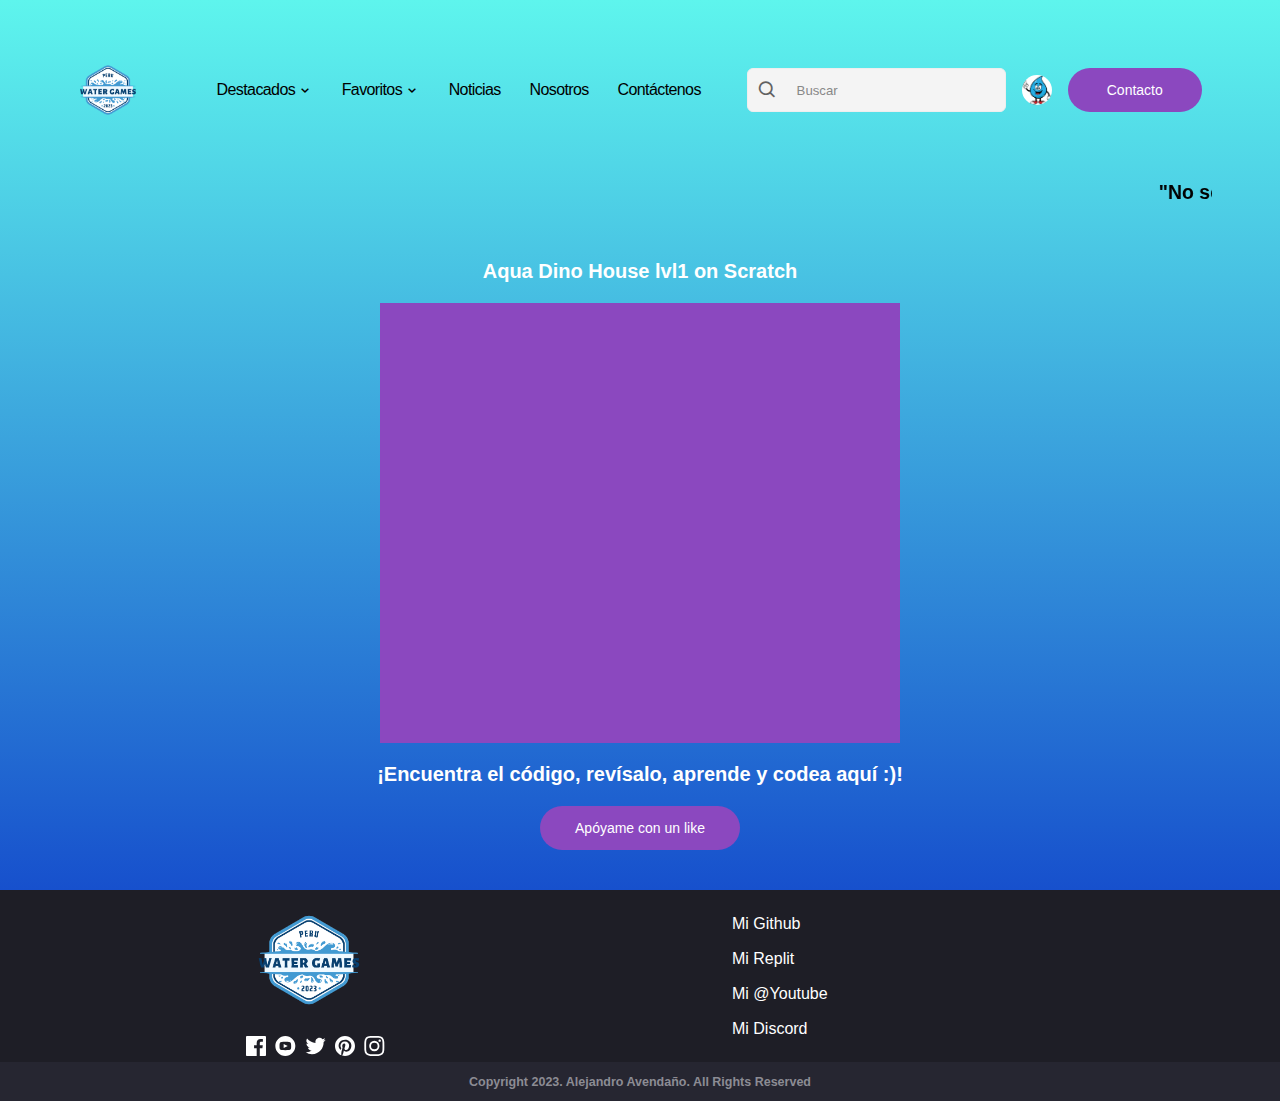
<file: pages/destacados-mes/destacado3.html>
<!DOCTYPE html>
<html lang="en">
<head>
    <meta charset="UTF-8">
    <meta name="viewport" content="width=device-width, initial-scale=1.0">
    <!--<script type="text/javascript" src="./js/carrousel_automatico.js"></script>-->
    <link rel="stylesheet" href="https://unpkg.com/boxicons@2.1.4/css/boxicons.min.css"/>
    <link rel="stylesheet" href="https://cdnjs.cloudflare.com/ajax/libs/font-awesome/6.4.2/css/all.min.css" integrity="sha512-z3gLpd7yknf1YoNbCzqRKc4qyor8gaKU1qmn+CShxbuBusANI9QpRohGBreCFkKxLhei6S9CQXFEbbKuqLg0DA==" crossorigin="anonymous" referrerpolicy="no-referrer" />
    <link rel="stylesheet" href="../../css/style_menu_dropdown.css">
    <link rel="stylesheet" href="../../css/style_carrousel_automatico.css">
    <link rel="stylesheet" href="../../css/style_lluvia.css">
    <link rel="stylesheet" href="../../css/styles.css">
    <title>Destacado 03</title>
</head>
<body>
    <header>
        <section class="header">
            <div class="header1"></div>
            <div class="header-fil1">
                <div class="container">
                    <div class="nav-start">
                        <a class="logo" href="../../index.html">
                            <img src="../../img/icons/logo2.png" width="60" height="60" alt="Inc Logo"/>
                        </a>
                        <nav class="menu">
                            <ul class="menu-bar">
                                <li>
                                    <button class="nav-link dropdown-btn" data-dropdown="dropdown1" aria-haspopup="true" aria-expanded="false" aria-label="browse">
                                        Destacados <i class="bx bx-chevron-down" aria-hidden="true"></i>
                                    </button>
                                    <div id="dropdown1" class="dropdown">

                                        <ul role="menu">
                                            <li role="menuitem">
                                                <a class="dropdown-link" href="../../pages/destacados-mes/destacado1.html">
                                                    <img src="../../img/icons/botd.svg" class="icon" />
                                                    <div>
                                                        <span class="dropdown-link-title">Hyper-Accelerated Game</span>
                                                        <p>Descripcion Hyper-Accelerated Game</p>
                                                    </div>
                                                </a>
                                            </li>
                                            <li role="menuitem">
                                                <a class="dropdown-link" href="../../pages/destacados-mes/destacado2.html">
                                                    <img src="../../img/icons/fs.svg" class="icon" />
                                                    <div>
                                                        <span class="dropdown-link-title">SaveWaterGame</span>
                                                        <p>Descripcion SaveWaterGame</p>
                                                    </div>
                                                </a>
                                            </li>
                                            <li role="menuitem">
                                                <a class="dropdown-link" href="../../pages/destacados-mes/destacado3.html">
                                                    <img src="../../img/icons/sp.svg" class="icon" />
                                                    <div>
                                                        <span class="dropdown-link-title">Aqua Dino House</span>
                                                        <p>Descripcion Aqua Dino House</p>
                                                    </div>
                                                </a>
                                            </li>
                                            <li role="menuitem">
                                                <a class="dropdown-link" href="../../pages/destacados-mes/destacado4.html">
                                                    <img src="../../img/icons/cf.svg" class="icon" />
                                                    <div>
                                                        <span class="dropdown-link-title">AquaQuiz</span>
                                                        <p>Descripcion AquaQuiz</p>
                                                    </div>
                                                </a>
                                            </li>
                                        </ul>

                                        <ul role="menu">
                                            <li class="dropdown-title">
                                                <span class="dropdown-link-title">Buscar por Tecnologia</span>
                                            </li>
                                            <li role="menuitem">
                                                <a class="dropdown-link" href="#adobe-xd">
                                                    <img src="../../img/icons/xd.svg" />Adobe XD
                                                </a>
                                            </li>
                                            <li role="menuitem">
                                                <a class="dropdown-link" href="#after-effect">
                                                    <img src="../../img/icons/ae.svg" />After Effect
                                                </a>
                                            </li>
                                            <li role="menuitem">
                                                <a class="dropdown-link" href="#sketch">
                                                    <img src="../../img/icons/sketch.svg" />Sketch
                                                </a>
                                            </li>
                                            <li role="menuitem">
                                                <a class="dropdown-link" href="#indesign">
                                                    <img src="../../img/icons/indesign.svg" />Indesign
                                                </a>
                                            </li>
                                            <li role="menuitem">
                                                <a class="dropdown-link" href="#figma">
                                                    <img src="../../img/icons/figma.svg" />Figma
                                                </a>
                                            </li>
                                        </ul>
                                    </div>
                                </li>
                                <li>
                                    <button class="nav-link dropdown-btn" data-dropdown="dropdown2" aria-haspopup="true" aria-expanded="false" aria-label="discover">
                                        Favoritos <i class="bx bx-chevron-down" aria-hidden="true"></i>
                                    </button>
                                    <div id="dropdown2" class="dropdown">
                                        <ul role="menu">
                                            <li>
                                                <span class="dropdown-link-title">Buscar por categorías</span>
                                            </li>
                                            <li role="menuitem">
                                                <a class="dropdown-link" href="#branding">Marcas</a>
                                            </li>
                                            <li role="menuitem">
                                                <a class="dropdown-link" href="#illustrations">Imágenes</a>
                                            </li>
                                        </ul>
                                        <ul role="menu">
                                            <li>
                                                <span class="dropdown-link-title">Descargas App</span>
                                            </li>
                                            <li role="menuitem">
                                                <a class="dropdown-link" href="#mac-windows">MacOS & Windows</a>
                                            </li>
                                            <li role="menuitem">
                                                <a class="dropdown-link" href="#linux">Linux</a>
                                            </li>
                                        </ul>
                                    </div>
                                </li>
                                <li>
                                    <a class="nav-link" href="../../index.html#noticias">Noticias</a>
                                </li>
                                <li>
                                    <a class="nav-link" href="../../index.html">Nosotros</a>
                                </li>
                                <li>
                                    <a class="nav-link" href="../../index.html">Contáctenos</a>
                                </li>
                            </ul>
                        </nav>
                    </div>
                    <div class="nav-end">
                        <div class="right-container">
                            <form class="search" role="search">
                                <input type="search" name="search" id="buscar" placeholder="Buscar" class="header-fil2-buscar"/>
                                <i class="bx bx-search" aria-hidden="true"></i>
                            </form>
                            <a href="#profile">
                                <img src="../../img/icons/gotita.png" width="30" height="30" alt="user image"/>
                            </a>
                            <button class="btn btn-primary boton-contacto">Contacto</button>
                        </div>
                        <button id="hamburger" aria-label="hamburger" aria-haspopup="true" aria-expanded="false">
                            <i class="bx bx-menu" aria-hidden="true"></i>
                        </button>
                    </div>
                </div>
            </div>
            <div class="header-fil2">
                <h2><marquee class="header-fil2-marquee">"No se aprecia el valor del agua hasta que se seca el pozo..." por eso ¡CUIDA EL AGUA, CUIDA EL MAR, CUIDA EL MUNDO!</marquee></h2>
            </div>
            <div class="header3"></div>
        </section>
    </header>
    <main>
        <section class="destacados-mes-iframe">
            <p>Aqua Dino House lvl1 on Scratch</p>
            <div class="destacados-mes-iframe-embed1">
                <iframe src="https://scratch.mit.edu/projects/894175670/embed" allowtransparency="true" width="485" height="402" frameborder="0" scrolling="no" allowfullscreen></iframe>
            </div>
            <div>
                <p>¡Encuentra el código, revísalo, aprende y codea aquí :)!</p>
            </div>
            <div>
                <a href="https://scratch.mit.edu/projects/894175670/" target="_blank">
                    <button class="destacados-mes-iframe-boton-sigueme">Apóyame con un like <i class="fa-solid fa-heart destacados-mes-iframe-corazon"></i></button>
                </a>
            </div>
        </section>
    </main>
    <footer>
        <section class="footer">
            <div class="footer-logo-iconos">
                <div class="footer-logo">
                    <img src="../../img/logo2.png" alt="logo" class="footer-logo-img">
                </div>
                <div class="footer-iconos">
                    <img src="../../img/icon-facebook.svg" alt="facebook">
                    <img src="../../img/icon-youtube.svg" alt="youtube">
                    <img src="../../img/icon-twitter.svg" alt="twitter">
                    <img src="../../img/icon-pinterest.svg" alt="pinterest">
                    <img src="../../img/icon-instagram.svg" alt="instagram">                    
                </div>
            </div>
            <div class="footer-enlaces">
                <ul class="footer-enlaces-lista1">
                    <li><a href="https://github.com/AlejDev17/" target="_blank">Mi Github</a></li>
                    <li><a href="https://replit.com/@AlejandroAvend7/" target="_blank">Mi Replit</a></li>
                    <li><a href="https://www.youtube.com/channel/UC0yD5ZdLD7pwRw36VfGjg0w" target="_blank">Mi @Youtube</a></li>
                    <li><a href="#">Mi Discord</a></li>
                </ul>
            </div>
        </section>
        <section class="footer-copyright">
            <p class="footer-copyright-texto">Copyright 2023. Alejandro Avendaño. All Rights Reserved</p>
        </section>
    </footer>
    <script src="../../js/menu_dropdown.js"></script>
    <script src="../../js/carrousel_automatico.js"></script>
</body>
</html>
</file>
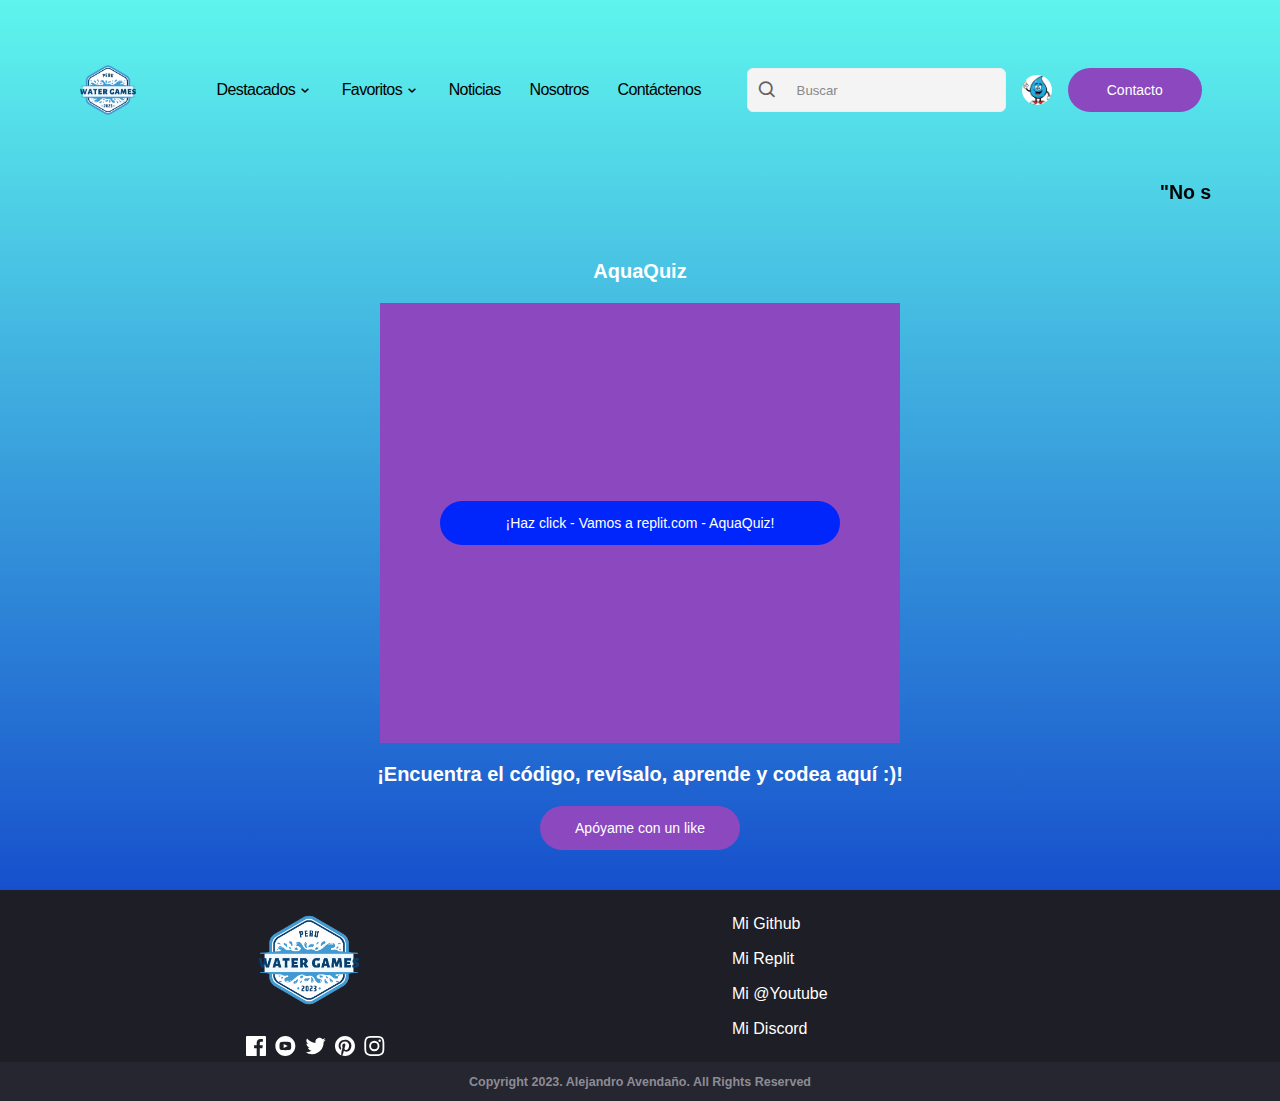
<file: pages/destacados-mes/destacado4.html>
<!DOCTYPE html>
<html lang="en">
<head>
    <meta charset="UTF-8">
    <meta name="viewport" content="width=device-width, initial-scale=1.0">
    <!--<script type="text/javascript" src="./js/carrousel_automatico.js"></script>-->
    <link rel="stylesheet" href="https://unpkg.com/boxicons@2.1.4/css/boxicons.min.css"/>
    <link rel="stylesheet" href="https://cdnjs.cloudflare.com/ajax/libs/font-awesome/6.4.2/css/all.min.css" integrity="sha512-z3gLpd7yknf1YoNbCzqRKc4qyor8gaKU1qmn+CShxbuBusANI9QpRohGBreCFkKxLhei6S9CQXFEbbKuqLg0DA==" crossorigin="anonymous" referrerpolicy="no-referrer" />
    <link rel="stylesheet" href="../../css/style_menu_dropdown.css">
    <link rel="stylesheet" href="../../css/style_carrousel_automatico.css">
    <link rel="stylesheet" href="../../css/style_lluvia.css">
    <link rel="stylesheet" href="../../css/styles.css">
    <title>Destacado 04</title>
</head>
<body>
    <header>
        <section class="header">
            <div class="header1"></div>
            <div class="header-fil1">
                <div class="container">
                    <div class="nav-start">
                        <a class="logo" href="../../index.html">
                            <img src="../../img/icons/logo2.png" width="60" height="60" alt="Inc Logo"/>
                        </a>
                        <nav class="menu">
                            <ul class="menu-bar">
                                <li>
                                    <button class="nav-link dropdown-btn" data-dropdown="dropdown1" aria-haspopup="true" aria-expanded="false" aria-label="browse">
                                        Destacados <i class="bx bx-chevron-down" aria-hidden="true"></i>
                                    </button>
                                    <div id="dropdown1" class="dropdown">

                                        <ul role="menu">
                                            <li role="menuitem">
                                                <a class="dropdown-link" href="../../pages/destacados-mes/destacado1.html">
                                                    <img src="../../img/icons/botd.svg" class="icon" />
                                                    <div>
                                                        <span class="dropdown-link-title">Hyper-Accelerated Game</span>
                                                        <p>Descripcion Hyper-Accelerated Game</p>
                                                    </div>
                                                </a>
                                            </li>
                                            <li role="menuitem">
                                                <a class="dropdown-link" href="../../pages/destacados-mes/destacado2.html">
                                                    <img src="../../img/icons/fs.svg" class="icon" />
                                                    <div>
                                                        <span class="dropdown-link-title">SaveWaterGame</span>
                                                        <p>Descripcion SaveWaterGame</p>
                                                    </div>
                                                </a>
                                            </li>
                                            <li role="menuitem">
                                                <a class="dropdown-link" href="../../pages/destacados-mes/destacado3.html">
                                                    <img src="../../img/icons/sp.svg" class="icon" />
                                                    <div>
                                                        <span class="dropdown-link-title">Aqua Dino House</span>
                                                        <p>Descripcion Aqua Dino House</p>
                                                    </div>
                                                </a>
                                            </li>
                                            <li role="menuitem">
                                                <a class="dropdown-link" href="../../pages/destacados-mes/destacado4.html">
                                                    <img src="../../img/icons/cf.svg" class="icon" />
                                                    <div>
                                                        <span class="dropdown-link-title">AquaQuiz</span>
                                                        <p>Descripcion AquaQuiz</p>
                                                    </div>
                                                </a>
                                            </li>
                                        </ul>

                                        <ul role="menu">
                                            <li class="dropdown-title">
                                                <span class="dropdown-link-title">Buscar por Tecnologia</span>
                                            </li>
                                            <li role="menuitem">
                                                <a class="dropdown-link" href="#adobe-xd">
                                                    <img src="../../img/icons/xd.svg" />Adobe XD
                                                </a>
                                            </li>
                                            <li role="menuitem">
                                                <a class="dropdown-link" href="#after-effect">
                                                    <img src="../../img/icons/ae.svg" />After Effect
                                                </a>
                                            </li>
                                            <li role="menuitem">
                                                <a class="dropdown-link" href="#sketch">
                                                    <img src="../../img/icons/sketch.svg" />Sketch
                                                </a>
                                            </li>
                                            <li role="menuitem">
                                                <a class="dropdown-link" href="#indesign">
                                                    <img src="../../img/icons/indesign.svg" />Indesign
                                                </a>
                                            </li>
                                            <li role="menuitem">
                                                <a class="dropdown-link" href="#figma">
                                                    <img src="../../img/icons/figma.svg" />Figma
                                                </a>
                                            </li>
                                        </ul>
                                    </div>
                                </li>
                                <li>
                                    <button class="nav-link dropdown-btn" data-dropdown="dropdown2" aria-haspopup="true" aria-expanded="false" aria-label="discover">
                                        Favoritos <i class="bx bx-chevron-down" aria-hidden="true"></i>
                                    </button>
                                    <div id="dropdown2" class="dropdown">
                                        <ul role="menu">
                                            <li>
                                                <span class="dropdown-link-title">Buscar por categorías</span>
                                            </li>
                                            <li role="menuitem">
                                                <a class="dropdown-link" href="#branding">Marcas</a>
                                            </li>
                                            <li role="menuitem">
                                                <a class="dropdown-link" href="#illustrations">Imágenes</a>
                                            </li>
                                        </ul>
                                        <ul role="menu">
                                            <li>
                                                <span class="dropdown-link-title">Descargas App</span>
                                            </li>
                                            <li role="menuitem">
                                                <a class="dropdown-link" href="#mac-windows">MacOS & Windows</a>
                                            </li>
                                            <li role="menuitem">
                                                <a class="dropdown-link" href="#linux">Linux</a>
                                            </li>
                                        </ul>
                                    </div>
                                </li>
                                <li>
                                    <a class="nav-link" href="../../index.html#noticias">Noticias</a>
                                </li>
                                <li>
                                    <a class="nav-link" href="../../index.html">Nosotros</a>
                                </li>
                                <li>
                                    <a class="nav-link" href="../../index.html">Contáctenos</a>
                                </li>
                            </ul>
                        </nav>
                    </div>
                    <div class="nav-end">
                        <div class="right-container">
                            <form class="search" role="search">
                                <input type="search" name="search" id="buscar" placeholder="Buscar" class="header-fil2-buscar"/>
                                <i class="bx bx-search" aria-hidden="true"></i>
                            </form>
                            <a href="#profile">
                                <img src="../../img/icons/gotita.png" width="30" height="30" alt="user image"/>
                            </a>
                            <button class="btn btn-primary boton-contacto">Contacto</button>
                        </div>
                        <button id="hamburger" aria-label="hamburger" aria-haspopup="true" aria-expanded="false">
                            <i class="bx bx-menu" aria-hidden="true"></i>
                        </button>
                    </div>
                </div>
            </div>
            <div class="header-fil2">
                <h2><marquee class="header-fil2-marquee">"No se aprecia el valor del agua hasta que se seca el pozo..." por eso ¡CUIDA EL AGUA, CUIDA EL MAR, CUIDA EL MUNDO!</marquee></h2>
            </div>
            <div class="header3"></div>
        </section>
    </header>
    <main>
        <section class="destacados-mes-iframe">
            <p>AquaQuiz</p>
            <div class="destacados-mes-iframe-embed1">
                <a href="https://replit.com/@AlejandroAvend7/AquaQuiz" target="_blank">
                    <button class="destacados-mes-iframe-boton-replit">¡Haz click - Vamos a replit.com - AquaQuiz!</button>
                </a>
            </div>
            <div>
                <p>¡Encuentra el código, revísalo, aprende y codea aquí :)!</p>
            </div>
            <div>
                <a href="https://github.com/AlejDev17/AquaQuiz" target="_blank">
                    <button class="destacados-mes-iframe-boton-sigueme">Apóyame con un like <i class="fa-solid fa-heart destacados-mes-iframe-corazon"></i></button>
                </a>
            </div>
        </section>
    </main>
    <footer>
        <section class="footer">
            <div class="footer-logo-iconos">
                <div class="footer-logo">
                    <img src="../../img/logo2.png" alt="logo" class="footer-logo-img">
                </div>
                <div class="footer-iconos">
                    <img src="../../img/icon-facebook.svg" alt="facebook">
                    <img src="../../img/icon-youtube.svg" alt="youtube">
                    <img src="../../img/icon-twitter.svg" alt="twitter">
                    <img src="../../img/icon-pinterest.svg" alt="pinterest">
                    <img src="../../img/icon-instagram.svg" alt="instagram">                    
                </div>
            </div>
            <div class="footer-enlaces">
                <ul class="footer-enlaces-lista1">
                    <li><a href="https://github.com/AlejDev17/" target="_blank">Mi Github</a></li>
                    <li><a href="https://replit.com/@AlejandroAvend7/" target="_blank">Mi Replit</a></li>
                    <li><a href="https://www.youtube.com/channel/UC0yD5ZdLD7pwRw36VfGjg0w" target="_blank">Mi @Youtube</a></li>
                    <li><a href="#">Mi Discord</a></li>
                </ul>
            </div>
        </section>
        <section class="footer-copyright">
            <p class="footer-copyright-texto">Copyright 2023. Alejandro Avendaño. All Rights Reserved</p>
        </section>
    </footer>
    <script src="../../js/menu_dropdown.js"></script>
    <script src="../../js/carrousel_automatico.js"></script>
</body>
</html>
</file>
<file: css/style_menu_dropdown.css>
/* style.css */
@import url("https://fonts.googleapis.com/css2?family=Inter:wght@200;300;400;500;600;700&display=swap");

/*
* {
  margin: 0;
  padding: 0;
  box-sizing: border-box;
  font-family: "Inter", sans-serif;
}
*/

/*
:root {
  --dark-grey: #333333;
  --medium-grey: #636363;
  --light-grey: #eeeeee;
  --ash: #f4f4f4;
  --primary-color: #2b72fb;
  --white: white;
  --border: 1px solid var(--light-grey);
  --shadow: rgba(0, 0, 0, 0.05) 0px 6px 24px 0px,
    rgba(0, 0, 0, 0.08) 0px 0px 0px 1px;
}
*/

:root {
    --dark-grey: #333333;
    --medium-grey: #636363;
    --light-grey: #eeeeee;
    --ash: #f4f4f4;
    --primary-color: #2b72fb;
    /*--white: white;*/
    --border: 1px solid var(--light-grey);
    --shadow: rgba(0, 0, 0, 0.05) 0px 6px 24px 0px,
      rgba(0, 0, 0, 0.08) 0px 0px 0px 1px;
  }

/*
body {
  font-family: inherit;
  background-color: var(--white);
  color: var(--dark-grey);
  letter-spacing: -0.4px;
}
*/

ul {
  list-style: none;
}

a {
  text-decoration: none;
  color: inherit;
}

button {
  border: none;
  background-color: transparent;
  cursor: pointer;
  color: inherit;
}

.btn {
  display: block;
  background-color: var(--primary-color);
  color: var(--white);
  text-align: center;
  padding: 0.6rem 1.4rem;
  font-size: 1rem;
  font-weight: 500;
  border-radius: 5px;
}

.icon {
  padding: 0.5rem;
  background-color: var(--light-grey);
  border-radius: 10px;
}

.logo {
  margin-right: 1.5rem;
}

#nav-menu {
  border-bottom: var(--border);
}

.container {
  display: flex;
  align-items: center;
  justify-content: space-between;
  max-width: 1600px;
  margin: 0 auto;
  column-gap: 2rem;
  height: 90px;
  padding: 1.2rem 3rem;
}

.menu {
  position: relative;
  background: var(--white);
}

.menu-bar li:first-child .dropdown {
  flex-direction: initial;
  min-width: 480px;
}

.menu-bar li:first-child ul:nth-child(1) {
  border-right: var(--border);
}

.menu-bar li:nth-child(n + 2) ul:nth-child(1) {
  border-bottom: var(--border);
}

.menu-bar .dropdown-link-title {
  font-weight: 600;
}

.menu-bar .nav-link {
  font-size: 1rem;
  font-weight: 500;
  letter-spacing: -0.6px;
  padding: 0.3rem;
  min-width: 60px;
  margin: 0 0.6rem;
}

.menu-bar .nav-link:hover,
.dropdown-link:hover {
  color: var(--primary-color);
}

.nav-start,
.nav-end,
.menu-bar,
.right-container,
.right-container .search {
  display: flex;
  align-items: center;
}

.dropdown {
  display: flex;
  flex-direction: column;
  min-width: 230px;
  background-color: var(--white);
  border-radius: 10px;
  position: absolute;
  top: 36px;
  z-index: 1;
  visibility: hidden;
  opacity: 0;
  transform: scale(0.97) translateX(-5px);
  transition: 0.1s ease-in-out;
  box-shadow: var(--shadow);
}

.dropdown.active {
  visibility: visible;
  opacity: 1;
  transform: scale(1) translateX(5px);
}

.dropdown ul {
  display: flex;
  flex-direction: column;
  gap: 0.5rem;
  padding: 1.2rem;
  font-size: 0.95rem;
}

.dropdown-btn {
  display: flex;
  align-items: center;
  justify-content: space-between;
  gap: 0.15rem;
}

.dropdown-link {
  display: flex;
  gap: 0.5rem;
  padding: 0.5rem 0;
  border-radius: 7px;
  transition: 0.1s ease-in-out;
}

.dropdown-link p {
  font-size: 0.8rem;
  color: var(--medium-grey);
}

.right-container {
  display: flex;
  align-items: center;
  column-gap: 1rem;
}

.right-container .search {
  position: relative;
}

.right-container img {
  border-radius: 50%;
}

.search input {
  background-color: var(--ash);
  border: none;
  border-radius: 6px;
  padding: 0.7rem;
  padding-left: 2.4rem;
  font-size: 16px;
  width: 100%;
  border: var(--border);
}

.search .bx-search {
  position: absolute;
  left: 10px;
  top: 50%;
  font-size: 1.3rem;
  transform: translateY(-50%);
  opacity: 0.6;
}

#hamburger {
  display: none;
  padding: 0.1rem;
  margin-left: 1rem;
  font-size: 1.9rem;
}

@media (max-width: 1100px) {
  #hamburger {
    display: block;
  }


  .header {
    display: flex;
    flex-direction: column;
  }

  .container {
    padding: 1.2rem;
  }

  .menu {
    display: none;
    position: absolute;
    /*top: 87px;*/
    top: 130px;
    left: 0;
    /*min-height: 100vh;*/
    min-width: auto;
    width: 100vw;
  }

  /*
  .menu {
    display: flex;
    flex-direction: column;
    justify-content: left;
    align-items: center;
    position: absolute;
    top: 87px;
    left: 0;
    min-height: 100vh;
    width: 100vw;
  }
  */

  .menu-bar li:first-child ul:nth-child(1) {
    border-right: none;
    border-bottom: var(--border);
  }

  .dropdown {
    display: none;
    min-width: 100%;
    border: none !important;
    border-radius: 5px;
    position: static;
    top: 0;
    left: 0;
    visibility: visible;
    opacity: 1;
    transform: none;
    box-shadow: none;
  }

  .menu.show,
  .dropdown.active {
    /*display: block;*/
    display: block;
    z-index: 5;
    height: auto;
    background-color: #8B48BF;
    color: white;
  }

  #hamburger:hover {
    /*display: block;*/
    display: block;
    z-index: 5;
    height: auto;
    background-color: #8B48BF;
    color: white;
  }

  .dropdown ul {
    padding-left: 0.3rem;
  }

  .menu-bar {
    display: flex;
    flex-direction: column;
    align-items: stretch;
    row-gap: 1rem;
    padding: 1rem;
  }

  .menu-bar .nav-link {
    display: flex;
    justify-content: space-between;
    width: 100%;
    font-weight: 600;
    font-size: 1.2rem;
    margin: 0;
  }

  .menu-bar li:first-child .dropdown {
    min-width: 100%;
  }

  .menu-bar > li:not(:last-child) {
    padding-bottom: 0.5rem;
    border-bottom: var(--border);
  }
}

/*
@media (max-width: 600px) {
  .right-container {
    display: none;
  }
  
}
*/
</file>
<file: css/style_carrousel_automatico.css>
/*
* {box-sizing: border-box;}
body {font-family: Verdana, sans-serif;}*/
.mySlides {display: none;}
img {vertical-align: middle;}

/* Slideshow container */
.slideshow-container {
  /*max-width: 1000px;*/
  width: 100%;
  height: 100%;
  position: relative;
  margin: auto;
}

/* Caption text */
.text {
  /*color: #f2f2f2;*/
  color: blue;
  font-weight: bold;
  font-size: 15px;
  padding: 8px 12px;
  position: absolute;
  bottom: 8px;
  width: 100%;
  text-align: center;
}

/* Number text (1/3 etc) */
.numbertext {
  color: #f2f2f2;
  font-size: 12px;
  padding: 8px 12px;
  position: absolute;
  top: 0;
}

/* The dots/bullets/indicators */
.dot {
  height: 15px;
  width: 15px;
  margin: 0 2px;
  background-color: #bbb;
  border-radius: 50%;
  display: inline-block;
  transition: background-color 0.6s ease;
}

.active {
  background-color: #717171;
}

/* Fading animation */
.fade {
  animation-name: fade;
  animation-duration: 1.5s;
}

@keyframes fade {
  from {opacity: .4} 
  to {opacity: 1}
}

/* On smaller screens, decrease text size */
@media only screen and (max-width: 300px) {
  .text {font-size: 11px}
}
</file>
<file: css/style_lluvia.css>
/* efecto agua: inicio */

.contenedor2{
	width: 100%;
	height: 100%;
    /*min-width: 600px;
	max-width: 800px;
	max-height: 500px;*/
	display: grid;
	grid-template-columns: repeat(3, 1fr);
	grid-template-rows: repeat(3, 1fr);

}

.row{
	display: flex;
	justify-content: bottom;
	align-items: bottom;
}

.rain{
	position: relative;
	width: 100%;
	height: 100%;
}

.rain:nth-of-type(1){
	--duration: 2.7s;
	--delay: 1s;
	transform: translate(10%, 10%) scale(0.9);
}

.rain:nth-of-type(2){
	--duration: 2.1s;
	--delay: 1.2s;
	transform: translate(-20%, 40%) scale(1.3);
}

.rain:nth-of-type(3){
	--duration: 2.3s;
	--delay: 2s;
	transform: translate(0%, 50%) scale(1.1);
}

.rain:nth-of-type(4){
	--duration: 2s;
	--delay: 4s;
	transform: translate(0%, -10%) scale(1.2);
}

.rain:nth-of-type(5){
	--duration: 2.5s;
	--delay: 0s;
	transform: translate(10%, 0%) scale(0.9);
}

.rain:nth-of-type(6){
	--duration: 2s;
	--delay: 2.7s;
	transform: translate(-20%, 0%) scale(1);
}

.rain:nth-of-type(7){
	--duration: 1.8s;
	--delay: 1.3s;
	transform: translate(20%, -40%) scale(1.2);
}

.rain:nth-of-type(8){
	--duration: 2.2s;
	--delay: 0s;
	transform: translate(20%, 0%) scale(1);
}

.rain:nth-of-type(9){
	--duration: 2s;
	--delay: 0.5s;
	transform: translate(0%, -10%) scale(1.3);
}

.drop{
	background-color: white;
	width: 3px;
	height: 100px;
	position: absolute;
	top: calc(50% - 100px); 
	left: calc(50% - 1.5px);
	animation-name: fall;
	animation-duration: var(--duration);
	animation-delay: var(--delay);
	animation-iteration-count: infinite;
	animation-timing-function: ease-in;
	animation-fill-mode: backwards;
}

@keyframes fall{
	0%{
		transform: translateY(-120vh);
	}
	45%{
		transform: translateY(0%);
		opacity: 1;
	}
	46%{
		opacity: 0;
	}
	100%{
		opacity: 0;
	}
}

.waves > div{
	position: absolute;
	top:0px;
	left: 0px;
	right: 0px;
	bottom: 0px;
	border-radius: 50%;
	border: solid white 3px;
	animation-name: spread;
	animation-duration: var(--duration);
	animation-delay: var(--delay);
	animation-iteration-count: infinite;
	animation-timing-function: ease-out;
	animation-fill-mode: backwards;
}

.waves > div:nth-child(2){
	animation-delay: calc(var(--delay) + 0.3s);
	animation-timing-function: linear;
}

@keyframes spread{
	0%{
		transform: scale(0);
		opacity: 1;
	}
	40%{
		transform: scale(0);
		opacity: 1;
	}

	100%{
		transform: scale(1);
		opacity: 0;
	}
}


.splash{
	position: absolute;
	top: 10%;
	bottom: 50%;
	left: 35%;
	right: 35%;
	border-radius: 8px;
	clip-path: polygon(7% 100%, 5% 95%, 3% 80%, 11% 50%, 17% 38%, 23% 44%, 30% 53%, 37% 28%, 40% 29%, 45% 43%, 51% 53%, 59% 36%, 64% 22%, 67% 23%, 70% 34%, 72% 46%, 79% 37%, 83% 37%, 93% 61%, 96% 76%, 96% 94%, 94% 100%);
	background-color: white;
	transform-origin: bottom;
	animation-name: splash;
	animation-duration: var(--duration);
	animation-delay: var(--delay);
	animation-iteration-count: infinite;
	animation-timing-function: ease-out;
	animation-fill-mode: backwards;
}

@keyframes splash{
	0%{
		transform: scale(0.3, 0);
	}

	49%{
		transform: scale(0.3, 0);
	}

	50%{
		transform: scale(0.3, 0.3);
	}

	60%{
		transform: scale(0.7, 1);
	}

	90%{
		transform: scale(1, 0);
	}

	100%{
		transform: scale(1, 0);
	}
}

.particles > div{
	position: absolute;	
	border-radius: 100%;
	background-color: white;
	animation-duration: var(--duration);
	animation-delay: var(--delay);
	animation-iteration-count: infinite;
	animation-timing-function: ease;
	animation-fill-mode: backwards;
}

.particles > div:nth-child(1){
	width: 7px;
	height: 7px;
	top: 50%;
	left: 50%;
	animation-name: jumpLeft;
}

.particles > div:nth-child(2){
	width: 5px;
	height: 5px;
	top: 30%;
	left: 50%;
	animation-name: jumpLeft;
	animation-delay: calc(var(--delay) + 0.1s);
}

.particles > div:nth-child(3){
	width: 3px;
	height: 3px;
	top: 20%;
	left: 70%;
	animation-name: jumpRight;
	animation-delay: calc(var(--delay) + 0.15s);
}

.particles > div:nth-child(4){
	width: 5px;
	height: 5px;
	top: 30%;
	left: 50%;
	animation-name: jumpRight;
	animation-delay: calc(var(--delay) + 0.3s);
}

@keyframes jumpLeft{
	0%{
		transform: translate(0,0) scale(0);
	}

	45%{
		transform: translate(0,0) scale(0);
	}

	60%{
		transform: translate(-50px, -90px) scale(1);
	}

	100%{
		transform: translate(-60px, 0px) scale(0.1);
	}
}

@keyframes jumpRight{
	0%{
		transform: translate(0,0) scale(0);
	}

	45%{
		transform: translate(0,0) scale(0);
	}

	60%{
		transform: translate(30px, -80px) scale(1);
	}

	100%{
		transform: translate(50px, 0px) scale(0.1);
	}
}

/* efecto agua: fin */
</file>
<file: css/styles.css>
* {
    box-sizing: border-box;
}

body{
    font-family: 'Be Vietman', sans-serif;
    margin: 0px;
    width: 100vw;
    /*max-width: 100%;*/
    overflow-x: hidden;
    background-image: linear-gradient( #5ef5ed, #0629c5);
}

.header{
    display: flex;
    flex-direction: column;
    justify-content: center;
    align-items: center;
    height: 174px auto;
    width: 100vw;
    /*width: 100%;*/
}

.header1, .header3{
    height: 5px;
}

.header-fil1{
    display: flex;
    flex-direction: row;
    justify-content: space-around;
    align-items: center;
    /*width: 90%;*/
    width: 100vw;
    font-size: 13px;
    font-weight: lighter;
    padding-top: 40px;
    padding-bottom: 20px;
}

.header-fil1 img{
    animation: rotar_img 3s infinite alternate;
}

@keyframes rotar_img {
    to{
        transform: rotate(360deg);
    }
}

/*
.header-navbar-menu{
    display: flex;
    flex-wrap: wrap;
    flex-direction: row;
    list-style-type: none;
    justify-content: space-around;
    
}

.header-navbar-menu li {
    margin-right: 20px; 
}

ul li a{
    text-decoration: none;
    color: #242E52;
}

a:hover{
    cursor: pointer; 
    color: rgba(139, 72, 191, 0.7);
    color: #242E52;
    opacity: 60%;
}
*/


.boton-contacto{
    background-color: #8B48BF;
    border: none;
    border-radius: 50px;
    height: 44px;
    width: 134px;
    font-size: 14px;
    font-weight: lighter;
    color: #FFFFFF;
}

.header-fil2{
    display: flex;
    flex-direction: row;
    justify-content: space-around;
    align-items: center;
    /*width: 90%;*/
    /*width: 100vw*/
    width: 100%;
    font-size: 13px;
    font-weight: lighter;
    padding-top: 10px;
    padding-bottom: 10px;
}

.header-fil2-marquee {
    width: 100%;
}


.header-fil2-buscar{
    background-color: white;
    border: none;
    border-radius: 50px;
    height: 44px;
    width: 201px;
    font-weight: lighter;
    color: #FFFFFF;
}

#buscar::placeholder {
    font-size: 13.18px; 
    color: #888;
    padding-left: 10px;
}

.banner1{
    display: flex;
    flex-direction: column;
    /*flex-wrap: wrap;*/
    justify-content: center;
    align-items: center;
    /*background-color: #8B48BF;*/
    /*padding: 0 140px;
    height: 600px auto;*/
    height: 800px auto;
    padding-top: 10px;
    padding-bottom: 10px;
}

/*Destacados del mes inicio*/
.destacados-mes{
    display: flex;
    flex-direction: column;
    /*flex-wrap: wrap;*/
    justify-content: center;
    align-items: center;
    /*background-color: #3CDDF3;*/
    /*padding: 0 140px;
    height: 600px auto;*/
    height: auto;
    width: 100%;
    padding-top: 10px;
    padding-bottom: 10px;
}

.destacados-cards {
    display: flex;
    flex-direction: row;
    justify-content: space-around;
    align-items: center;
    /*width: 960px;
    height: 900px;*/
    /*width:200px;*/
    width: 100%;
    height: 300px auto;
    /*padding: 150px 60px 50px 60px;*/
    /*box-sizing: border-box;*/
    flex-wrap: wrap;
    text-align: center;
    font-size: 16px;
}


.destacado-card{
    display: flex;
    flex-direction: column;
    justify-content: space-around;
    align-items: center;
    width: 250px;
    /*height: 400px;*/
    border-radius: 16px 16px 0 0;
    /*border-radius: 20px;
    margin: 40px 40px;*/
    margin: 30px 30px;
    background-color: #F3F3F3;
    /*box-sizing: border-box;*/
    border-bottom: 3px solid #a7a7a7;
    display: inline-block;
}

.fondoCard img{
    display: flex;
    flex-direction: row;
    justify-content: center;
    width: 250px;
    height: 300px;
    border-radius: 16px 16px 0 0;
    background-color: #F3F3F3;
    /*box-sizing: border-box;*/
    border-bottom: 3px solid #a7a7a7;
}
.frontalCard img{
    border-radius: 50%;
    width: 80px;
    height: 100px;
    top: -70px;
    position: relative;
}

.corazonCard{
    width: 30px;
    height: 30px;
    color: red;
    /*z-index: 150;*/
}

.tituloCard h2{
    text-align: center;
    margin-bottom: 10px;
    top: -80px;
    position: relative;
}
.textoCard p{
    padding: 0 20px 0 20px;
    position: relative;
    top: -60px;
    text-align: center;
}
.btnCard{
    background-color: #8B48BF;
    border: none;
    border-radius: 50px;
    /*height: 100px;
    width: 70px;*/
    font-size: 14px;
    font-weight: lighter;
    color: #FFFFFF;
    margin-bottom: 10px;

    display: inline-block;
    text-align: center;
    text-decoration: none;
    padding: 15px;
    /*margin: 10px 75px;*/
    width: 150px;
    height: 50px;
}

/*Destacados del mes final*/

/*Destacados del mes iframe inicio*/

.destacados-mes-iframe{
    display: flex;
    flex-direction: column;
    /*flex-wrap: wrap;*/
    justify-content: center;
    align-items: center;
    /*background-color: #3CDDF3;*/
    /*padding: 0 140px;
    height: 600px auto;*/
    height: auto;
    width: 100%;
    /*padding-top: 30px;*/
    padding-bottom: 40px;
}

.destacados-mes-iframe p{
    font-size: 20px;
    font-weight: bold;
    color: #FFFFFF;
}

.destacados-mes-iframe-embed1{
    display: flex;
    flex-direction: column;
    justify-content: center;
    align-items: center;
    background-color: #8B48BF;
    height: 440px;
    width: 520px;
}

.destacados-mes-iframe-boton-sigueme{
    background-color: #8B48BF;
    border: none;
    border-radius: 50px;
    height: 44px;
    width: 200px;
    font-size: 14px;
    font-weight: lighter;
    color: #FFFFFF;
}

.destacados-mes-iframe-boton-replit{
    background-color: #0026fc;
    border: none;
    border-radius: 50px;
    height: 44px;
    width: 400px;
    font-size: 14px;
    font-weight: lighter;
    color: #FFFFFF;
}

.destacados-mes-iframe-corazon{
    /*width: 30px;
    height: 30px;*/
    color: red;
    /*z-index: 150;*/
}

/*Destacados del mes iframe final*/



/*Favoritos inicio*/
.favoritos{
    display: flex;
    flex-direction: column;
    /*flex-wrap: wrap;*/
    justify-content: center;
    align-items: center;
    /*background-color: #3CDDF3;*/
    /*padding: 0 140px;
    height: 600px auto;*/
    height: 200px;
    padding-top: 50px;
    padding-bottom: 20px;
}

.favoritos-juegos{
    display: flex;
    flex-direction: row;
    /*flex-wrap: wrap;*/
    justify-content: space-around;
    align-items: center;
    /*position: relative;*/
    flex-wrap: wrap;
    padding-top: 50px;
    gap: 20px;
    /*display: inline-block;*/
}

.favoritos-cajas{
    position: relative;
    width: 200px;
    height: 200px;
    background: repeating-conic-gradient(from var(--a), #ff2770 0%, #ff2770 5%, transparent 5%, transparent 40%, #ff2770 50%);
    animation: animate 4s linear infinite;
    border-radius: 20px;
}
@property --a {
    syntax: '<angle>';
    inherits: false;
    initial-value: 0deg;
}
@keyframes animate {
    0%{
        --a: 0deg;
    }
    100%{
        --a: 360deg;
    }
}
.favoritos-cajas::before{
    content: '';
    position: absolute;
    width: 100%;
    height: 100%;
    background: repeating-conic-gradient(from var(--a), #91ff01 0%, #91ff01 5%, transparent 5%, transparent 40%, #91ff01 50%);
    animation: animate 4s linear infinite;
    animation-delay: -1s;
    border-radius: 20px;
}

.favoritos-cajas::after{
    content: url(../img/favoritos_01_180x180.png);
    color: white;
    position: absolute;
    inset: 8px;
    background: #2d2d39;
    border-radius: 15px;
    border: 8px solid #25252b;
}

.favoritos-cajas-img{
    z-index: 100px;
    position: static;
    width: 180px;
    height: 180px;
}

/*Favoritos final*/


/*Noticias inicio*/

.noticias{
    display: flex;
    flex-direction: column;
    /*flex-wrap: wrap;*/
    justify-content: center;
    align-items: center;
    /*background-color: #3CDDF3;*/
    /*padding: 0 140px;
    height: 600px auto;*/
    height: 500px auto;
    padding-top: 100px;
    padding-bottom: 20px;
}

.noticias-juegos{
    display: flex;
    flex-direction: row;
    justify-content: space-around;
    align-items: center;
    /*position: relative;*/
    flex-wrap: wrap;
    gap: 30px;

}

.noticias-progress-bar-box{
    display: flex;
    justify-content: center;
    align-items: center;
    flex-direction: column;
    position: relative;
    padding: 40px 0;
    width: 200px;
    /*background: #34ebf1;*/
    background-image: linear-gradient( #5ef5ed, #ab01fa);
}

.noticias-progress-bar-circle{
    display: flex;
    justify-content: center;
    align-items: center;
    position: relative;
    /*padding: 150px;
    width: 150px;*/
    padding: 80px;
    width: 40px;
    height: 40px;
    background: conic-gradient(from 0deg,var(--clr) 0%,var(--clr) 0% var(--i),#333 var(--i),#333 100%);
    border-radius: 50%;

}

.noticias-progress-bar-circle::before{
    content: '';
    position: absolute;
    inset: 10px;
    background: #25252b;
    border-radius: 50%;
}

.noticias-progress-bar-box h2{
    position: relative;
    text-align: center;
    font-size: 2.5em;
    color: #fff;
    font-weight: 600;
}

.noticias-progress-bar-box h2 small{
    font-size: 0.5em;
    font-weight: 300;
}

.noticias-progress-bar-box h3{
    color: #fff;
    text-transform: uppercase;
    margin-top: 20px;
    font-weight: 500;
    letter-spacing: 0.1em;
}

/*Noticias fin*/


/*Noticias iframe inicio*/

.noticias-iframe{
    display: flex;
    flex-direction: column;
    /*flex-wrap: wrap;*/
    justify-content: center;
    align-items: center;
    /*background-color: #3CDDF3;*/
    /*padding: 0 140px;
    height: 600px auto;*/
    height: auto;
    width: 100%;
    /*padding-top: 30px;*/
    padding-bottom: 40px;
}

.noticias-iframe p{
    font-size: 20px;
    font-weight: bold;
    color: #FFFFFF;
}

.noticias-iframe-embed1{
    display: flex;
    flex-direction: column;
    justify-content: center;
    align-items: center;
    background-color: #8B48BF;
    height: 440px;
    width: 520px;
}

.noticias-iframe-boton-sigueme{
    background-color: #8B48BF;
    border: none;
    border-radius: 50px;
    height: 44px;
    width: 200px;
    font-size: 14px;
    font-weight: lighter;
    color: #FFFFFF;
}

.noticias-iframe-boton-replit{
    background-color: #0026fc;
    border: none;
    border-radius: 50px;
    height: 44px;
    width: 400px;
    font-size: 14px;
    font-weight: lighter;
    color: #FFFFFF;
}

.noticias-iframe-corazon{
    /*width: 30px;
    height: 30px;*/
    color: red;
    /*z-index: 150;*/
}

/*Noticias del mes iframe final*/



/*footer web*/
.footer {
    display: flex;
    flex-wrap: wrap;
    flex-direction: row;
    justify-content: space-around;
    height: auto;
    /*width: 90%;*/
    padding-top: 50px;
    background-color: #1E1E26;
    padding: 0 80px;
}

.footer-logo-iconos {
    display: flex;
    flex-wrap: wrap;
    flex-direction: column;
    justify-content: space-around;
    /*height: 200px auto;*/
    /*width: 90%;*/ 
}

.footer-logo {
    display: flex;
    flex-wrap: wrap;
    flex-direction: column;
    justify-content: center;
    align-items: center;
    /*padding-left: 15px;*/
    padding-top: 10px;
    padding-bottom: 10px;
}

.footer-logo-img {
    width: 107.68px;
    height: auto;
}

.footer-iconos {
    display: flex;
    justify-content: center;
    align-items: center;
    margin-left: 13px;
    gap: 9px;
}

.footer-enlaces {
    display: flex;
    flex-wrap: wrap;
    flex-direction: row;
    justify-content: center;
    align-items: center;
}

.footer-enlaces ul {
    list-style: none;
    line-height: 35px;
}

.footer-enlaces ul li a {
    text-decoration: none;
    color: white;
}

.footer-enlaces-lista1 {
    margin-right: 219px;
}

.footer-copyright {
    display: flex;
    flex-wrap: wrap;
    flex-direction: row;
    justify-content: center;
    align-items: center;
    background-color: #262631;
}

.footer-copyright-texto {
    color: #8C8C94;
    font-size: 12.5px;
    font-weight: bold;
}

/*Vista movil*/
@media (max-width: 1100px) {
    .boton-contacto {
      display: none;
    }

    #hamburger {
        display: inline;
      }

      .favoritos{
        display: flex;
        flex-direction: column;
        /*flex-wrap: wrap;*/
        justify-content: center;
        align-items: center;
        /*background-color: #3CDDF3;*/
        /*padding: 0 140px;
        height: 600px auto;*/
        height: 200px;
        padding-top: 400px;
        padding-bottom: 20px;
    }

    .noticias{
        display: flex;
        flex-direction: column;
        /*flex-wrap: wrap;*/
        justify-content: center;
        align-items: center;
        /*background-color: #3CDDF3;*/
        /*padding: 0 140px;
        height: 600px auto;*/
        height: 800px auto;
        padding-top: 400px;
        padding-bottom: 50px;
    }

}
</file>
